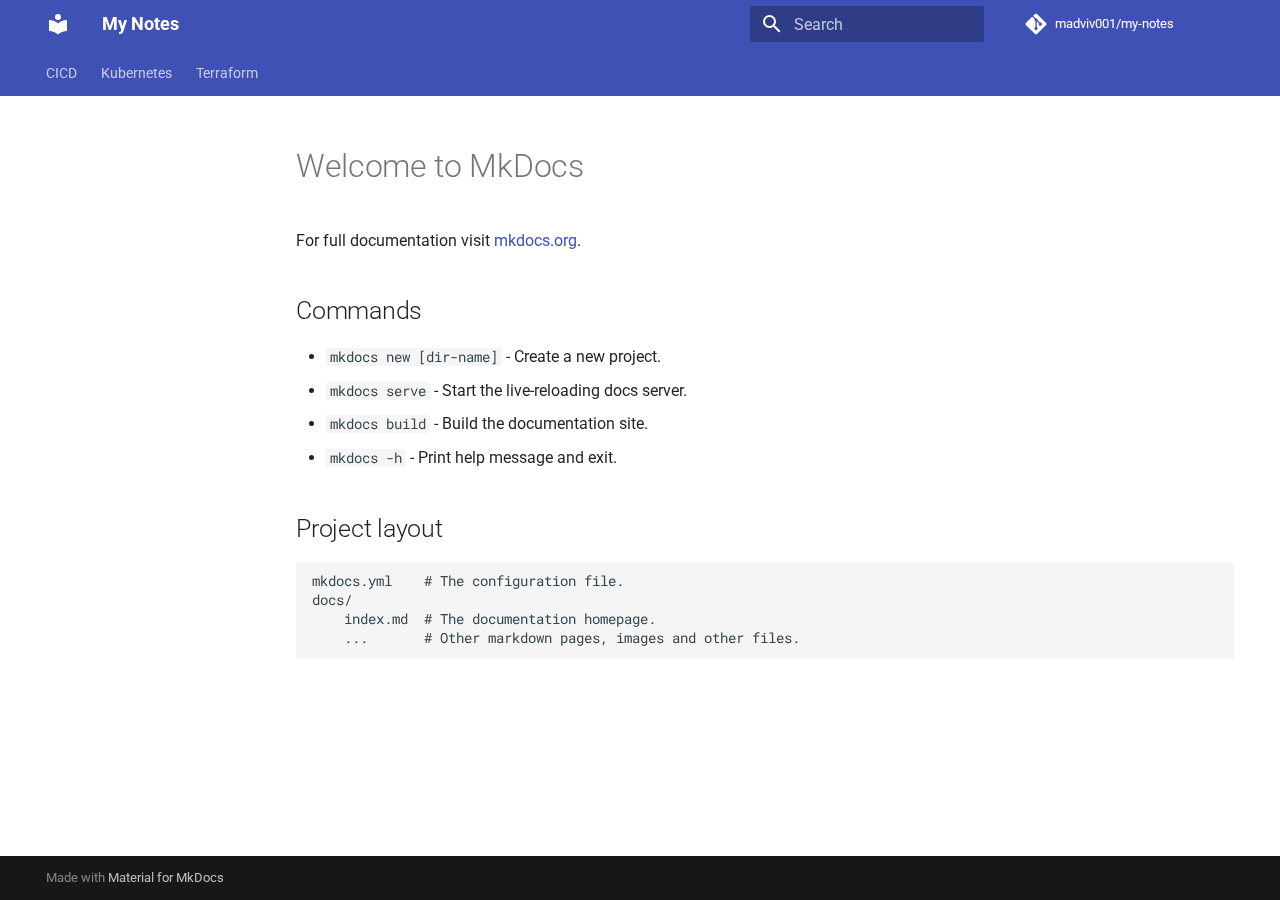
<file: index.html>
<!doctype html>
<html lang="en" class="no-js">
  <head>
    
      <meta charset="utf-8">
      <meta name="viewport" content="width=device-width,initial-scale=1">
      
      
      
        <link rel="canonical" href="https://madviv001.github.io/my-notes/">
      
      
      
      
      <link rel="icon" href="assets/images/favicon.png">
      <meta name="generator" content="mkdocs-1.6.1, mkdocs-material-9.6.5">
    
    
      
        <title>My Notes</title>
      
    
    
      <link rel="stylesheet" href="assets/stylesheets/main.8608ea7d.min.css">
      
      


    
    
      
    
    
      
        
        
        <link rel="preconnect" href="https://fonts.gstatic.com" crossorigin>
        <link rel="stylesheet" href="https://fonts.googleapis.com/css?family=Roboto:300,300i,400,400i,700,700i%7CRoboto+Mono:400,400i,700,700i&display=fallback">
        <style>:root{--md-text-font:"Roboto";--md-code-font:"Roboto Mono"}</style>
      
    
    
    <script>__md_scope=new URL(".",location),__md_hash=e=>[...e].reduce(((e,_)=>(e<<5)-e+_.charCodeAt(0)),0),__md_get=(e,_=localStorage,t=__md_scope)=>JSON.parse(_.getItem(t.pathname+"."+e)),__md_set=(e,_,t=localStorage,a=__md_scope)=>{try{t.setItem(a.pathname+"."+e,JSON.stringify(_))}catch(e){}}</script>
    
      

    
    
    
  </head>
  
  
    <body dir="ltr">
  
    
    <input class="md-toggle" data-md-toggle="drawer" type="checkbox" id="__drawer" autocomplete="off">
    <input class="md-toggle" data-md-toggle="search" type="checkbox" id="__search" autocomplete="off">
    <label class="md-overlay" for="__drawer"></label>
    <div data-md-component="skip">
      
        
        <a href="#welcome-to-mkdocs" class="md-skip">
          Skip to content
        </a>
      
    </div>
    <div data-md-component="announce">
      
    </div>
    
    
      

<header class="md-header" data-md-component="header">
  <nav class="md-header__inner md-grid" aria-label="Header">
    <a href="." title="My Notes" class="md-header__button md-logo" aria-label="My Notes" data-md-component="logo">
      
  
  <svg xmlns="http://www.w3.org/2000/svg" viewBox="0 0 24 24"><path d="M12 8a3 3 0 0 0 3-3 3 3 0 0 0-3-3 3 3 0 0 0-3 3 3 3 0 0 0 3 3m0 3.54C9.64 9.35 6.5 8 3 8v11c3.5 0 6.64 1.35 9 3.54 2.36-2.19 5.5-3.54 9-3.54V8c-3.5 0-6.64 1.35-9 3.54"/></svg>

    </a>
    <label class="md-header__button md-icon" for="__drawer">
      
      <svg xmlns="http://www.w3.org/2000/svg" viewBox="0 0 24 24"><path d="M3 6h18v2H3zm0 5h18v2H3zm0 5h18v2H3z"/></svg>
    </label>
    <div class="md-header__title" data-md-component="header-title">
      <div class="md-header__ellipsis">
        <div class="md-header__topic">
          <span class="md-ellipsis">
            My Notes
          </span>
        </div>
        <div class="md-header__topic" data-md-component="header-topic">
          <span class="md-ellipsis">
            
              Welcome to MkDocs
            
          </span>
        </div>
      </div>
    </div>
    
    
      <script>var palette=__md_get("__palette");if(palette&&palette.color){if("(prefers-color-scheme)"===palette.color.media){var media=matchMedia("(prefers-color-scheme: light)"),input=document.querySelector(media.matches?"[data-md-color-media='(prefers-color-scheme: light)']":"[data-md-color-media='(prefers-color-scheme: dark)']");palette.color.media=input.getAttribute("data-md-color-media"),palette.color.scheme=input.getAttribute("data-md-color-scheme"),palette.color.primary=input.getAttribute("data-md-color-primary"),palette.color.accent=input.getAttribute("data-md-color-accent")}for(var[key,value]of Object.entries(palette.color))document.body.setAttribute("data-md-color-"+key,value)}</script>
    
    
    
      <label class="md-header__button md-icon" for="__search">
        
        <svg xmlns="http://www.w3.org/2000/svg" viewBox="0 0 24 24"><path d="M9.5 3A6.5 6.5 0 0 1 16 9.5c0 1.61-.59 3.09-1.56 4.23l.27.27h.79l5 5-1.5 1.5-5-5v-.79l-.27-.27A6.52 6.52 0 0 1 9.5 16 6.5 6.5 0 0 1 3 9.5 6.5 6.5 0 0 1 9.5 3m0 2C7 5 5 7 5 9.5S7 14 9.5 14 14 12 14 9.5 12 5 9.5 5"/></svg>
      </label>
      <div class="md-search" data-md-component="search" role="dialog">
  <label class="md-search__overlay" for="__search"></label>
  <div class="md-search__inner" role="search">
    <form class="md-search__form" name="search">
      <input type="text" class="md-search__input" name="query" aria-label="Search" placeholder="Search" autocapitalize="off" autocorrect="off" autocomplete="off" spellcheck="false" data-md-component="search-query" required>
      <label class="md-search__icon md-icon" for="__search">
        
        <svg xmlns="http://www.w3.org/2000/svg" viewBox="0 0 24 24"><path d="M9.5 3A6.5 6.5 0 0 1 16 9.5c0 1.61-.59 3.09-1.56 4.23l.27.27h.79l5 5-1.5 1.5-5-5v-.79l-.27-.27A6.52 6.52 0 0 1 9.5 16 6.5 6.5 0 0 1 3 9.5 6.5 6.5 0 0 1 9.5 3m0 2C7 5 5 7 5 9.5S7 14 9.5 14 14 12 14 9.5 12 5 9.5 5"/></svg>
        
        <svg xmlns="http://www.w3.org/2000/svg" viewBox="0 0 24 24"><path d="M20 11v2H8l5.5 5.5-1.42 1.42L4.16 12l7.92-7.92L13.5 5.5 8 11z"/></svg>
      </label>
      <nav class="md-search__options" aria-label="Search">
        
        <button type="reset" class="md-search__icon md-icon" title="Clear" aria-label="Clear" tabindex="-1">
          
          <svg xmlns="http://www.w3.org/2000/svg" viewBox="0 0 24 24"><path d="M19 6.41 17.59 5 12 10.59 6.41 5 5 6.41 10.59 12 5 17.59 6.41 19 12 13.41 17.59 19 19 17.59 13.41 12z"/></svg>
        </button>
      </nav>
      
        <div class="md-search__suggest" data-md-component="search-suggest"></div>
      
    </form>
    <div class="md-search__output">
      <div class="md-search__scrollwrap" tabindex="0" data-md-scrollfix>
        <div class="md-search-result" data-md-component="search-result">
          <div class="md-search-result__meta">
            Initializing search
          </div>
          <ol class="md-search-result__list" role="presentation"></ol>
        </div>
      </div>
    </div>
  </div>
</div>
    
    
      <div class="md-header__source">
        <a href="https://github.com/madviv001/my-notes" title="Go to repository" class="md-source" data-md-component="source">
  <div class="md-source__icon md-icon">
    
    <svg xmlns="http://www.w3.org/2000/svg" viewBox="0 0 448 512"><!--! Font Awesome Free 6.7.2 by @fontawesome - https://fontawesome.com License - https://fontawesome.com/license/free (Icons: CC BY 4.0, Fonts: SIL OFL 1.1, Code: MIT License) Copyright 2024 Fonticons, Inc.--><path d="M439.55 236.05 244 40.45a28.87 28.87 0 0 0-40.81 0l-40.66 40.63 51.52 51.52c27.06-9.14 52.68 16.77 43.39 43.68l49.66 49.66c34.23-11.8 61.18 31 35.47 56.69-26.49 26.49-70.21-2.87-56-37.34L240.22 199v121.85c25.3 12.54 22.26 41.85 9.08 55a34.34 34.34 0 0 1-48.55 0c-17.57-17.6-11.07-46.91 11.25-56v-123c-20.8-8.51-24.6-30.74-18.64-45L142.57 101 8.45 235.14a28.86 28.86 0 0 0 0 40.81l195.61 195.6a28.86 28.86 0 0 0 40.8 0l194.69-194.69a28.86 28.86 0 0 0 0-40.81"/></svg>
  </div>
  <div class="md-source__repository">
    madviv001/my-notes
  </div>
</a>
      </div>
    
  </nav>
  
</header>
    
    <div class="md-container" data-md-component="container">
      
      
        
          
            
<nav class="md-tabs" aria-label="Tabs" data-md-component="tabs">
  <div class="md-grid">
    <ul class="md-tabs__list">
      
        
  
  
  
    
    
      <li class="md-tabs__item">
        <a href="CICD/index.md" class="md-tabs__link">
          
  
  CICD

        </a>
      </li>
    
  

      
        
  
  
  
    
    
      <li class="md-tabs__item">
        <a href="Kubernetes/index.md" class="md-tabs__link">
          
  
  Kubernetes

        </a>
      </li>
    
  

      
        
  
  
  
    
    
      <li class="md-tabs__item">
        <a href="Terraform/index.md" class="md-tabs__link">
          
  
  Terraform

        </a>
      </li>
    
  

      
    </ul>
  </div>
</nav>
          
        
      
      <main class="md-main" data-md-component="main">
        <div class="md-main__inner md-grid">
          
            
              
              <div class="md-sidebar md-sidebar--primary" data-md-component="sidebar" data-md-type="navigation" >
                <div class="md-sidebar__scrollwrap">
                  <div class="md-sidebar__inner">
                    


  


  

<nav class="md-nav md-nav--primary md-nav--lifted md-nav--integrated" aria-label="Navigation" data-md-level="0">
  <label class="md-nav__title" for="__drawer">
    <a href="." title="My Notes" class="md-nav__button md-logo" aria-label="My Notes" data-md-component="logo">
      
  
  <svg xmlns="http://www.w3.org/2000/svg" viewBox="0 0 24 24"><path d="M12 8a3 3 0 0 0 3-3 3 3 0 0 0-3-3 3 3 0 0 0-3 3 3 3 0 0 0 3 3m0 3.54C9.64 9.35 6.5 8 3 8v11c3.5 0 6.64 1.35 9 3.54 2.36-2.19 5.5-3.54 9-3.54V8c-3.5 0-6.64 1.35-9 3.54"/></svg>

    </a>
    My Notes
  </label>
  
    <div class="md-nav__source">
      <a href="https://github.com/madviv001/my-notes" title="Go to repository" class="md-source" data-md-component="source">
  <div class="md-source__icon md-icon">
    
    <svg xmlns="http://www.w3.org/2000/svg" viewBox="0 0 448 512"><!--! Font Awesome Free 6.7.2 by @fontawesome - https://fontawesome.com License - https://fontawesome.com/license/free (Icons: CC BY 4.0, Fonts: SIL OFL 1.1, Code: MIT License) Copyright 2024 Fonticons, Inc.--><path d="M439.55 236.05 244 40.45a28.87 28.87 0 0 0-40.81 0l-40.66 40.63 51.52 51.52c27.06-9.14 52.68 16.77 43.39 43.68l49.66 49.66c34.23-11.8 61.18 31 35.47 56.69-26.49 26.49-70.21-2.87-56-37.34L240.22 199v121.85c25.3 12.54 22.26 41.85 9.08 55a34.34 34.34 0 0 1-48.55 0c-17.57-17.6-11.07-46.91 11.25-56v-123c-20.8-8.51-24.6-30.74-18.64-45L142.57 101 8.45 235.14a28.86 28.86 0 0 0 0 40.81l195.61 195.6a28.86 28.86 0 0 0 40.8 0l194.69-194.69a28.86 28.86 0 0 0 0-40.81"/></svg>
  </div>
  <div class="md-source__repository">
    madviv001/my-notes
  </div>
</a>
    </div>
  
  <ul class="md-nav__list" data-md-scrollfix>
    
      
      
  
  
  
  
    
    
    
      
      
    
    
    <li class="md-nav__item md-nav__item--nested">
      
        
        
        <input class="md-nav__toggle md-toggle " type="checkbox" id="__nav_1" >
        
          
          <label class="md-nav__link" for="__nav_1" id="__nav_1_label" tabindex="0">
            
  
  <span class="md-ellipsis">
    CICD
    
  </span>
  

            <span class="md-nav__icon md-icon"></span>
          </label>
        
        <nav class="md-nav" data-md-level="1" aria-labelledby="__nav_1_label" aria-expanded="false">
          <label class="md-nav__title" for="__nav_1">
            <span class="md-nav__icon md-icon"></span>
            CICD
          </label>
          <ul class="md-nav__list" data-md-scrollfix>
            
              
                
  
  
  
  
    <li class="md-nav__item">
      <a href="CICD/index.md" class="md-nav__link">
        
  
  <span class="md-ellipsis">
    Overview
    
  </span>
  

      </a>
    </li>
  

              
            
              
                
  
  
  
  
    <li class="md-nav__item">
      <a href="CICD/GitHubActions.md" class="md-nav__link">
        
  
  <span class="md-ellipsis">
    GitHub Actions
    
  </span>
  

      </a>
    </li>
  

              
            
              
                
  
  
  
  
    <li class="md-nav__item">
      <a href="CICD/Jenkins.md" class="md-nav__link">
        
  
  <span class="md-ellipsis">
    Jenkins
    
  </span>
  

      </a>
    </li>
  

              
            
          </ul>
        </nav>
      
    </li>
  

    
      
      
  
  
  
  
    
    
    
      
      
    
    
    <li class="md-nav__item md-nav__item--nested">
      
        
        
        <input class="md-nav__toggle md-toggle " type="checkbox" id="__nav_2" >
        
          
          <label class="md-nav__link" for="__nav_2" id="__nav_2_label" tabindex="0">
            
  
  <span class="md-ellipsis">
    Kubernetes
    
  </span>
  

            <span class="md-nav__icon md-icon"></span>
          </label>
        
        <nav class="md-nav" data-md-level="1" aria-labelledby="__nav_2_label" aria-expanded="false">
          <label class="md-nav__title" for="__nav_2">
            <span class="md-nav__icon md-icon"></span>
            Kubernetes
          </label>
          <ul class="md-nav__list" data-md-scrollfix>
            
              
                
  
  
  
  
    <li class="md-nav__item">
      <a href="Kubernetes/index.md" class="md-nav__link">
        
  
  <span class="md-ellipsis">
    Overview
    
  </span>
  

      </a>
    </li>
  

              
            
              
                
  
  
  
  
    <li class="md-nav__item">
      <a href="Kubernetes/Helm.md" class="md-nav__link">
        
  
  <span class="md-ellipsis">
    Helm
    
  </span>
  

      </a>
    </li>
  

              
            
              
                
  
  
  
  
    <li class="md-nav__item">
      <a href="Kubernetes/Operators.md" class="md-nav__link">
        
  
  <span class="md-ellipsis">
    Operators
    
  </span>
  

      </a>
    </li>
  

              
            
          </ul>
        </nav>
      
    </li>
  

    
      
      
  
  
  
  
    
    
    
      
      
    
    
    <li class="md-nav__item md-nav__item--nested">
      
        
        
        <input class="md-nav__toggle md-toggle " type="checkbox" id="__nav_3" >
        
          
          <label class="md-nav__link" for="__nav_3" id="__nav_3_label" tabindex="0">
            
  
  <span class="md-ellipsis">
    Terraform
    
  </span>
  

            <span class="md-nav__icon md-icon"></span>
          </label>
        
        <nav class="md-nav" data-md-level="1" aria-labelledby="__nav_3_label" aria-expanded="false">
          <label class="md-nav__title" for="__nav_3">
            <span class="md-nav__icon md-icon"></span>
            Terraform
          </label>
          <ul class="md-nav__list" data-md-scrollfix>
            
              
                
  
  
  
  
    <li class="md-nav__item">
      <a href="Terraform/index.md" class="md-nav__link">
        
  
  <span class="md-ellipsis">
    Overview
    
  </span>
  

      </a>
    </li>
  

              
            
              
                
  
  
  
  
    <li class="md-nav__item">
      <a href="Terraform/Modules.md" class="md-nav__link">
        
  
  <span class="md-ellipsis">
    Modules
    
  </span>
  

      </a>
    </li>
  

              
            
              
                
  
  
  
  
    <li class="md-nav__item">
      <a href="Terraform/StateManagement.md" class="md-nav__link">
        
  
  <span class="md-ellipsis">
    State Management
    
  </span>
  

      </a>
    </li>
  

              
            
          </ul>
        </nav>
      
    </li>
  

    
  </ul>
</nav>
                  </div>
                </div>
              </div>
            
            
          
          
            <div class="md-content" data-md-component="content">
              <article class="md-content__inner md-typeset">
                
                  


  
  


<h1 id="welcome-to-mkdocs">Welcome to MkDocs</h1>
<p>For full documentation visit <a href="https://www.mkdocs.org">mkdocs.org</a>.</p>
<h2 id="commands">Commands</h2>
<ul>
<li><code>mkdocs new [dir-name]</code> - Create a new project.</li>
<li><code>mkdocs serve</code> - Start the live-reloading docs server.</li>
<li><code>mkdocs build</code> - Build the documentation site.</li>
<li><code>mkdocs -h</code> - Print help message and exit.</li>
</ul>
<h2 id="project-layout">Project layout</h2>
<pre><code>mkdocs.yml    # The configuration file.
docs/
    index.md  # The documentation homepage.
    ...       # Other markdown pages, images and other files.
</code></pre>












                
              </article>
            </div>
          
          
<script>var target=document.getElementById(location.hash.slice(1));target&&target.name&&(target.checked=target.name.startsWith("__tabbed_"))</script>
        </div>
        
      </main>
      
        <footer class="md-footer">
  
  <div class="md-footer-meta md-typeset">
    <div class="md-footer-meta__inner md-grid">
      <div class="md-copyright">
  
  
    Made with
    <a href="https://squidfunk.github.io/mkdocs-material/" target="_blank" rel="noopener">
      Material for MkDocs
    </a>
  
</div>
      
    </div>
  </div>
</footer>
      
    </div>
    <div class="md-dialog" data-md-component="dialog">
      <div class="md-dialog__inner md-typeset"></div>
    </div>
    
    
    <script id="__config" type="application/json">{"base": ".", "features": ["navigation.tabs", "navigation.instant", "toc.integrate", "search.suggest", "search.highlight"], "search": "assets/javascripts/workers/search.f8cc74c7.min.js", "translations": {"clipboard.copied": "Copied to clipboard", "clipboard.copy": "Copy to clipboard", "search.result.more.one": "1 more on this page", "search.result.more.other": "# more on this page", "search.result.none": "No matching documents", "search.result.one": "1 matching document", "search.result.other": "# matching documents", "search.result.placeholder": "Type to start searching", "search.result.term.missing": "Missing", "select.version": "Select version"}}</script>
    
    
      <script src="assets/javascripts/bundle.f1b6f286.min.js"></script>
      
    
  </body>
</html>
</file>
<file: assets/stylesheets/main.8608ea7d.min.css>
@charset "UTF-8";html{-webkit-text-size-adjust:none;-moz-text-size-adjust:none;text-size-adjust:none;box-sizing:border-box}*,:after,:before{box-sizing:inherit}@media (prefers-reduced-motion){*,:after,:before{transition:none!important}}body{margin:0}a,button,input,label{-webkit-tap-highlight-color:transparent}a{color:inherit;text-decoration:none}hr{border:0;box-sizing:initial;display:block;height:.05rem;overflow:visible;padding:0}small{font-size:80%}sub,sup{line-height:1em}img{border-style:none}table{border-collapse:initial;border-spacing:0}td,th{font-weight:400;vertical-align:top}button{background:#0000;border:0;font-family:inherit;font-size:inherit;margin:0;padding:0}input{border:0;outline:none}:root{--md-primary-fg-color:#4051b5;--md-primary-fg-color--light:#5d6cc0;--md-primary-fg-color--dark:#303fa1;--md-primary-bg-color:#fff;--md-primary-bg-color--light:#ffffffb3;--md-accent-fg-color:#526cfe;--md-accent-fg-color--transparent:#526cfe1a;--md-accent-bg-color:#fff;--md-accent-bg-color--light:#ffffffb3}[data-md-color-scheme=default]{color-scheme:light}[data-md-color-scheme=default] img[src$="#gh-dark-mode-only"],[data-md-color-scheme=default] img[src$="#only-dark"]{display:none}:root,[data-md-color-scheme=default]{--md-hue:225deg;--md-default-fg-color:#000000de;--md-default-fg-color--light:#0000008a;--md-default-fg-color--lighter:#00000052;--md-default-fg-color--lightest:#00000012;--md-default-bg-color:#fff;--md-default-bg-color--light:#ffffffb3;--md-default-bg-color--lighter:#ffffff4d;--md-default-bg-color--lightest:#ffffff1f;--md-code-fg-color:#36464e;--md-code-bg-color:#f5f5f5;--md-code-hl-color:#4287ff;--md-code-hl-color--light:#4287ff1a;--md-code-hl-number-color:#d52a2a;--md-code-hl-special-color:#db1457;--md-code-hl-function-color:#a846b9;--md-code-hl-constant-color:#6e59d9;--md-code-hl-keyword-color:#3f6ec6;--md-code-hl-string-color:#1c7d4d;--md-code-hl-name-color:var(--md-code-fg-color);--md-code-hl-operator-color:var(--md-default-fg-color--light);--md-code-hl-punctuation-color:var(--md-default-fg-color--light);--md-code-hl-comment-color:var(--md-default-fg-color--light);--md-code-hl-generic-color:var(--md-default-fg-color--light);--md-code-hl-variable-color:var(--md-default-fg-color--light);--md-typeset-color:var(--md-default-fg-color);--md-typeset-a-color:var(--md-primary-fg-color);--md-typeset-del-color:#f5503d26;--md-typeset-ins-color:#0bd57026;--md-typeset-kbd-color:#fafafa;--md-typeset-kbd-accent-color:#fff;--md-typeset-kbd-border-color:#b8b8b8;--md-typeset-mark-color:#ffff0080;--md-typeset-table-color:#0000001f;--md-typeset-table-color--light:rgba(0,0,0,.035);--md-admonition-fg-color:var(--md-default-fg-color);--md-admonition-bg-color:var(--md-default-bg-color);--md-warning-fg-color:#000000de;--md-warning-bg-color:#ff9;--md-footer-fg-color:#fff;--md-footer-fg-color--light:#ffffffb3;--md-footer-fg-color--lighter:#ffffff73;--md-footer-bg-color:#000000de;--md-footer-bg-color--dark:#00000052;--md-shadow-z1:0 0.2rem 0.5rem #0000000d,0 0 0.05rem #0000001a;--md-shadow-z2:0 0.2rem 0.5rem #0000001a,0 0 0.05rem #00000040;--md-shadow-z3:0 0.2rem 0.5rem #0003,0 0 0.05rem #00000059}.md-icon svg{fill:currentcolor;display:block;height:1.2rem;width:1.2rem}body{-webkit-font-smoothing:antialiased;-moz-osx-font-smoothing:grayscale;--md-text-font-family:var(--md-text-font,_),-apple-system,BlinkMacSystemFont,Helvetica,Arial,sans-serif;--md-code-font-family:var(--md-code-font,_),SFMono-Regular,Consolas,Menlo,monospace}aside,body,input{font-feature-settings:"kern","liga";color:var(--md-typeset-color);font-family:var(--md-text-font-family)}code,kbd,pre{font-feature-settings:"kern";font-family:var(--md-code-font-family)}:root{--md-typeset-table-sort-icon:url('data:image/svg+xml;charset=utf-8,<svg xmlns="http://www.w3.org/2000/svg" viewBox="0 0 24 24"><path d="m18 21-4-4h3V7h-3l4-4 4 4h-3v10h3M2 19v-2h10v2M2 13v-2h7v2M2 7V5h4v2z"/></svg>');--md-typeset-table-sort-icon--asc:url('data:image/svg+xml;charset=utf-8,<svg xmlns="http://www.w3.org/2000/svg" viewBox="0 0 24 24"><path d="M19 17h3l-4 4-4-4h3V3h2M2 17h10v2H2M6 5v2H2V5m0 6h7v2H2z"/></svg>');--md-typeset-table-sort-icon--desc:url('data:image/svg+xml;charset=utf-8,<svg xmlns="http://www.w3.org/2000/svg" viewBox="0 0 24 24"><path d="M19 7h3l-4-4-4 4h3v14h2M2 17h10v2H2M6 5v2H2V5m0 6h7v2H2z"/></svg>')}.md-typeset{-webkit-print-color-adjust:exact;color-adjust:exact;font-size:.8rem;line-height:1.6;overflow-wrap:break-word}@media print{.md-typeset{font-size:.68rem}}.md-typeset blockquote,.md-typeset dl,.md-typeset figure,.md-typeset ol,.md-typeset pre,.md-typeset ul{margin-bottom:1em;margin-top:1em}.md-typeset h1{color:var(--md-default-fg-color--light);font-size:2em;line-height:1.3;margin:0 0 1.25em}.md-typeset h1,.md-typeset h2{font-weight:300;letter-spacing:-.01em}.md-typeset h2{font-size:1.5625em;line-height:1.4;margin:1.6em 0 .64em}.md-typeset h3{font-size:1.25em;font-weight:400;letter-spacing:-.01em;line-height:1.5;margin:1.6em 0 .8em}.md-typeset h2+h3{margin-top:.8em}.md-typeset h4{font-weight:700;letter-spacing:-.01em;margin:1em 0}.md-typeset h5,.md-typeset h6{color:var(--md-default-fg-color--light);font-size:.8em;font-weight:700;letter-spacing:-.01em;margin:1.25em 0}.md-typeset h5{text-transform:uppercase}.md-typeset h5 code{text-transform:none}.md-typeset hr{border-bottom:.05rem solid var(--md-default-fg-color--lightest);display:flow-root;margin:1.5em 0}.md-typeset a{color:var(--md-typeset-a-color);word-break:break-word}.md-typeset a,.md-typeset a:before{transition:color 125ms}.md-typeset a:focus,.md-typeset a:hover{color:var(--md-accent-fg-color)}.md-typeset a:focus code,.md-typeset a:hover code{background-color:var(--md-accent-fg-color--transparent)}.md-typeset a code{color:currentcolor;transition:background-color 125ms}.md-typeset a.focus-visible{outline-color:var(--md-accent-fg-color);outline-offset:.2rem}.md-typeset code,.md-typeset kbd,.md-typeset pre{color:var(--md-code-fg-color);direction:ltr;font-variant-ligatures:none}@media print{.md-typeset code,.md-typeset kbd,.md-typeset pre{white-space:pre-wrap}}.md-typeset code{background-color:var(--md-code-bg-color);border-radius:.1rem;-webkit-box-decoration-break:clone;box-decoration-break:clone;font-size:.85em;padding:0 .2941176471em;word-break:break-word}.md-typeset code:not(.focus-visible){-webkit-tap-highlight-color:transparent;outline:none}.md-typeset pre{display:flow-root;line-height:1.4;position:relative}.md-typeset pre>code{-webkit-box-decoration-break:slice;box-decoration-break:slice;box-shadow:none;display:block;margin:0;outline-color:var(--md-accent-fg-color);overflow:auto;padding:.7720588235em 1.1764705882em;scrollbar-color:var(--md-default-fg-color--lighter) #0000;scrollbar-width:thin;touch-action:auto;word-break:normal}.md-typeset pre>code:hover{scrollbar-color:var(--md-accent-fg-color) #0000}.md-typeset pre>code::-webkit-scrollbar{height:.2rem;width:.2rem}.md-typeset pre>code::-webkit-scrollbar-thumb{background-color:var(--md-default-fg-color--lighter)}.md-typeset pre>code::-webkit-scrollbar-thumb:hover{background-color:var(--md-accent-fg-color)}.md-typeset kbd{background-color:var(--md-typeset-kbd-color);border-radius:.1rem;box-shadow:0 .1rem 0 .05rem var(--md-typeset-kbd-border-color),0 .1rem 0 var(--md-typeset-kbd-border-color),0 -.1rem .2rem var(--md-typeset-kbd-accent-color) inset;color:var(--md-default-fg-color);display:inline-block;font-size:.75em;padding:0 .6666666667em;vertical-align:text-top;word-break:break-word}.md-typeset mark{background-color:var(--md-typeset-mark-color);-webkit-box-decoration-break:clone;box-decoration-break:clone;color:inherit;word-break:break-word}.md-typeset abbr{border-bottom:.05rem dotted var(--md-default-fg-color--light);cursor:help;text-decoration:none}.md-typeset small{opacity:.75}[dir=ltr] .md-typeset sub,[dir=ltr] .md-typeset sup{margin-left:.078125em}[dir=rtl] .md-typeset sub,[dir=rtl] .md-typeset sup{margin-right:.078125em}[dir=ltr] .md-typeset blockquote{padding-left:.6rem}[dir=rtl] .md-typeset blockquote{padding-right:.6rem}[dir=ltr] .md-typeset blockquote{border-left:.2rem solid var(--md-default-fg-color--lighter)}[dir=rtl] .md-typeset blockquote{border-right:.2rem solid var(--md-default-fg-color--lighter)}.md-typeset blockquote{color:var(--md-default-fg-color--light);margin-left:0;margin-right:0}.md-typeset ul{list-style-type:disc}.md-typeset ul[type]{list-style-type:revert-layer}[dir=ltr] .md-typeset ol,[dir=ltr] .md-typeset ul{margin-left:.625em}[dir=rtl] .md-typeset ol,[dir=rtl] .md-typeset ul{margin-right:.625em}.md-typeset ol,.md-typeset ul{padding:0}.md-typeset ol:not([hidden]),.md-typeset ul:not([hidden]){display:flow-root}.md-typeset ol ol,.md-typeset ul ol{list-style-type:lower-alpha}.md-typeset ol ol ol,.md-typeset ul ol ol{list-style-type:lower-roman}.md-typeset ol ol ol ol,.md-typeset ul ol ol ol{list-style-type:upper-alpha}.md-typeset ol ol ol ol ol,.md-typeset ul ol ol ol ol{list-style-type:upper-roman}.md-typeset ol[type],.md-typeset ul[type]{list-style-type:revert-layer}[dir=ltr] .md-typeset ol li,[dir=ltr] .md-typeset ul li{margin-left:1.25em}[dir=rtl] .md-typeset ol li,[dir=rtl] .md-typeset ul li{margin-right:1.25em}.md-typeset ol li,.md-typeset ul li{margin-bottom:.5em}.md-typeset ol li blockquote,.md-typeset ol li p,.md-typeset ul li blockquote,.md-typeset ul li p{margin:.5em 0}.md-typeset ol li:last-child,.md-typeset ul li:last-child{margin-bottom:0}[dir=ltr] .md-typeset ol li ol,[dir=ltr] .md-typeset ol li ul,[dir=ltr] .md-typeset ul li ol,[dir=ltr] .md-typeset ul li ul{margin-left:.625em}[dir=rtl] .md-typeset ol li ol,[dir=rtl] .md-typeset ol li ul,[dir=rtl] .md-typeset ul li ol,[dir=rtl] .md-typeset ul li ul{margin-right:.625em}.md-typeset ol li ol,.md-typeset ol li ul,.md-typeset ul li ol,.md-typeset ul li ul{margin-bottom:.5em;margin-top:.5em}[dir=ltr] .md-typeset dd{margin-left:1.875em}[dir=rtl] .md-typeset dd{margin-right:1.875em}.md-typeset dd{margin-bottom:1.5em;margin-top:1em}.md-typeset img,.md-typeset svg,.md-typeset video{height:auto;max-width:100%}.md-typeset img[align=left]{margin:1em 1em 1em 0}.md-typeset img[align=right]{margin:1em 0 1em 1em}.md-typeset img[align]:only-child{margin-top:0}.md-typeset figure{display:flow-root;margin:1em auto;max-width:100%;text-align:center;width:-moz-fit-content;width:fit-content}.md-typeset figure img{display:block;margin:0 auto}.md-typeset figcaption{font-style:italic;margin:1em auto;max-width:24rem}.md-typeset iframe{max-width:100%}.md-typeset table:not([class]){background-color:var(--md-default-bg-color);border:.05rem solid var(--md-typeset-table-color);border-radius:.1rem;display:inline-block;font-size:.64rem;max-width:100%;overflow:auto;touch-action:auto}@media print{.md-typeset table:not([class]){display:table}}.md-typeset table:not([class])+*{margin-top:1.5em}.md-typeset table:not([class]) td>:first-child,.md-typeset table:not([class]) th>:first-child{margin-top:0}.md-typeset table:not([class]) td>:last-child,.md-typeset table:not([class]) th>:last-child{margin-bottom:0}.md-typeset table:not([class]) td:not([align]),.md-typeset table:not([class]) th:not([align]){text-align:left}[dir=rtl] .md-typeset table:not([class]) td:not([align]),[dir=rtl] .md-typeset table:not([class]) th:not([align]){text-align:right}.md-typeset table:not([class]) th{font-weight:700;min-width:5rem;padding:.9375em 1.25em;vertical-align:top}.md-typeset table:not([class]) td{border-top:.05rem solid var(--md-typeset-table-color);padding:.9375em 1.25em;vertical-align:top}.md-typeset table:not([class]) tbody tr{transition:background-color 125ms}.md-typeset table:not([class]) tbody tr:hover{background-color:var(--md-typeset-table-color--light);box-shadow:0 .05rem 0 var(--md-default-bg-color) inset}.md-typeset table:not([class]) a{word-break:normal}.md-typeset table th[role=columnheader]{cursor:pointer}[dir=ltr] .md-typeset table th[role=columnheader]:after{margin-left:.5em}[dir=rtl] .md-typeset table th[role=columnheader]:after{margin-right:.5em}.md-typeset table th[role=columnheader]:after{content:"";display:inline-block;height:1.2em;-webkit-mask-image:var(--md-typeset-table-sort-icon);mask-image:var(--md-typeset-table-sort-icon);-webkit-mask-repeat:no-repeat;mask-repeat:no-repeat;-webkit-mask-size:contain;mask-size:contain;transition:background-color 125ms;vertical-align:text-bottom;width:1.2em}.md-typeset table th[role=columnheader]:hover:after{background-color:var(--md-default-fg-color--lighter)}.md-typeset table th[role=columnheader][aria-sort=ascending]:after{background-color:var(--md-default-fg-color--light);-webkit-mask-image:var(--md-typeset-table-sort-icon--asc);mask-image:var(--md-typeset-table-sort-icon--asc)}.md-typeset table th[role=columnheader][aria-sort=descending]:after{background-color:var(--md-default-fg-color--light);-webkit-mask-image:var(--md-typeset-table-sort-icon--desc);mask-image:var(--md-typeset-table-sort-icon--desc)}.md-typeset__scrollwrap{margin:1em -.8rem;overflow-x:auto;touch-action:auto}.md-typeset__table{display:inline-block;margin-bottom:.5em;padding:0 .8rem}@media print{.md-typeset__table{display:block}}html .md-typeset__table table{display:table;margin:0;overflow:hidden;width:100%}@media screen and (max-width:44.984375em){.md-content__inner>pre{margin:1em -.8rem}.md-content__inner>pre code{border-radius:0}}.md-typeset .md-author{border-radius:100%;display:block;flex-shrink:0;height:1.6rem;overflow:hidden;position:relative;transition:color 125ms,transform 125ms;width:1.6rem}.md-typeset .md-author img{display:block}.md-typeset .md-author--more{background:var(--md-default-fg-color--lightest);color:var(--md-default-fg-color--lighter);font-size:.6rem;font-weight:700;line-height:1.6rem;text-align:center}.md-typeset .md-author--long{height:2.4rem;width:2.4rem}.md-typeset a.md-author{transform:scale(1)}.md-typeset a.md-author img{border-radius:100%;filter:grayscale(100%) opacity(75%);transition:filter 125ms}.md-typeset a.md-author:focus,.md-typeset a.md-author:hover{transform:scale(1.1);z-index:1}.md-typeset a.md-author:focus img,.md-typeset a.md-author:hover img{filter:grayscale(0)}.md-banner{background-color:var(--md-footer-bg-color);color:var(--md-footer-fg-color);overflow:auto}@media print{.md-banner{display:none}}.md-banner--warning{background-color:var(--md-warning-bg-color);color:var(--md-warning-fg-color)}.md-banner__inner{font-size:.7rem;margin:.6rem auto;padding:0 .8rem}[dir=ltr] .md-banner__button{float:right}[dir=rtl] .md-banner__button{float:left}.md-banner__button{color:inherit;cursor:pointer;transition:opacity .25s}.no-js .md-banner__button{display:none}.md-banner__button:hover{opacity:.7}html{font-size:125%;height:100%;overflow-x:hidden}@media screen and (min-width:100em){html{font-size:137.5%}}@media screen and (min-width:125em){html{font-size:150%}}body{background-color:var(--md-default-bg-color);display:flex;flex-direction:column;font-size:.5rem;min-height:100%;position:relative;width:100%}@media print{body{display:block}}@media screen and (max-width:59.984375em){body[data-md-scrolllock]{position:fixed}}.md-grid{margin-left:auto;margin-right:auto;max-width:61rem}.md-container{display:flex;flex-direction:column;flex-grow:1}@media print{.md-container{display:block}}.md-main{flex-grow:1}.md-main__inner{display:flex;height:100%;margin-top:1.5rem}.md-ellipsis{overflow:hidden;text-overflow:ellipsis}.md-toggle{display:none}.md-option{height:0;opacity:0;position:absolute;width:0}.md-option:checked+label:not([hidden]){display:block}.md-option.focus-visible+label{outline-color:var(--md-accent-fg-color);outline-style:auto}.md-skip{background-color:var(--md-default-fg-color);border-radius:.1rem;color:var(--md-default-bg-color);font-size:.64rem;margin:.5rem;opacity:0;outline-color:var(--md-accent-fg-color);padding:.3rem .5rem;position:fixed;transform:translateY(.4rem);z-index:-1}.md-skip:focus{opacity:1;transform:translateY(0);transition:transform .25s cubic-bezier(.4,0,.2,1),opacity 175ms 75ms;z-index:10}@page{margin:25mm}:root{--md-clipboard-icon:url('data:image/svg+xml;charset=utf-8,<svg xmlns="http://www.w3.org/2000/svg" viewBox="0 0 24 24"><path d="M19 21H8V7h11m0-2H8a2 2 0 0 0-2 2v14a2 2 0 0 0 2 2h11a2 2 0 0 0 2-2V7a2 2 0 0 0-2-2m-3-4H4a2 2 0 0 0-2 2v14h2V3h12z"/></svg>')}.md-clipboard{border-radius:.1rem;color:var(--md-default-fg-color--lightest);cursor:pointer;height:1.5em;outline-color:var(--md-accent-fg-color);outline-offset:.1rem;position:absolute;right:.5em;top:.5em;transition:color .25s;width:1.5em;z-index:1}@media print{.md-clipboard{display:none}}.md-clipboard:not(.focus-visible){-webkit-tap-highlight-color:transparent;outline:none}:hover>.md-clipboard{color:var(--md-default-fg-color--light)}.md-clipboard:focus,.md-clipboard:hover{color:var(--md-accent-fg-color)}.md-clipboard:after{background-color:currentcolor;content:"";display:block;height:1.125em;margin:0 auto;-webkit-mask-image:var(--md-clipboard-icon);mask-image:var(--md-clipboard-icon);-webkit-mask-position:center;mask-position:center;-webkit-mask-repeat:no-repeat;mask-repeat:no-repeat;-webkit-mask-size:contain;mask-size:contain;width:1.125em}.md-clipboard--inline{cursor:pointer}.md-clipboard--inline code{transition:color .25s,background-color .25s}.md-clipboard--inline:focus code,.md-clipboard--inline:hover code{background-color:var(--md-accent-fg-color--transparent);color:var(--md-accent-fg-color)}.md-typeset .md-code__content{display:grid}@keyframes consent{0%{opacity:0;transform:translateY(100%)}to{opacity:1;transform:translateY(0)}}@keyframes overlay{0%{opacity:0}to{opacity:1}}.md-consent__overlay{animation:overlay .25s both;-webkit-backdrop-filter:blur(.1rem);backdrop-filter:blur(.1rem);background-color:#0000008a;height:100%;opacity:1;position:fixed;top:0;width:100%;z-index:5}.md-consent__inner{animation:consent .5s cubic-bezier(.1,.7,.1,1) both;background-color:var(--md-default-bg-color);border:0;border-radius:.1rem;bottom:0;box-shadow:0 0 .2rem #0000001a,0 .2rem .4rem #0003;max-height:100%;overflow:auto;padding:0;position:fixed;width:100%;z-index:5}.md-consent__form{padding:.8rem}.md-consent__settings{display:none;margin:1em 0}input:checked+.md-consent__settings{display:block}.md-consent__controls{margin-bottom:.8rem}.md-typeset .md-consent__controls .md-button{display:inline}@media screen and (max-width:44.984375em){.md-typeset .md-consent__controls .md-button{display:block;margin-top:.4rem;text-align:center;width:100%}}.md-consent label{cursor:pointer}.md-content{flex-grow:1;min-width:0}.md-content__inner{margin:0 .8rem 1.2rem;padding-top:.6rem}@media screen and (min-width:76.25em){[dir=ltr] .md-sidebar--primary:not([hidden])~.md-content>.md-content__inner{margin-left:1.2rem}[dir=ltr] .md-sidebar--secondary:not([hidden])~.md-content>.md-content__inner,[dir=rtl] .md-sidebar--primary:not([hidden])~.md-content>.md-content__inner{margin-right:1.2rem}[dir=rtl] .md-sidebar--secondary:not([hidden])~.md-content>.md-content__inner{margin-left:1.2rem}}.md-content__inner:before{content:"";display:block;height:.4rem}.md-content__inner>:last-child{margin-bottom:0}[dir=ltr] .md-content__button{float:right}[dir=rtl] .md-content__button{float:left}[dir=ltr] .md-content__button{margin-left:.4rem}[dir=rtl] .md-content__button{margin-right:.4rem}.md-content__button{margin:.4rem 0;padding:0}@media print{.md-content__button{display:none}}.md-typeset .md-content__button{color:var(--md-default-fg-color--lighter)}.md-content__button svg{display:inline;vertical-align:top}[dir=rtl] .md-content__button svg{transform:scaleX(-1)}[dir=ltr] .md-dialog{right:.8rem}[dir=rtl] .md-dialog{left:.8rem}.md-dialog{background-color:var(--md-default-fg-color);border-radius:.1rem;bottom:.8rem;box-shadow:var(--md-shadow-z3);min-width:11.1rem;opacity:0;padding:.4rem .6rem;pointer-events:none;position:fixed;transform:translateY(100%);transition:transform 0ms .4s,opacity .4s;z-index:4}@media print{.md-dialog{display:none}}.md-dialog--active{opacity:1;pointer-events:auto;transform:translateY(0);transition:transform .4s cubic-bezier(.075,.85,.175,1),opacity .4s}.md-dialog__inner{color:var(--md-default-bg-color);font-size:.7rem}.md-feedback{margin:2em 0 1em;text-align:center}.md-feedback fieldset{border:none;margin:0;padding:0}.md-feedback__title{font-weight:700;margin:1em auto}.md-feedback__inner{position:relative}.md-feedback__list{display:flex;flex-wrap:wrap;place-content:baseline center;position:relative}.md-feedback__list:hover .md-icon:not(:disabled){color:var(--md-default-fg-color--lighter)}:disabled .md-feedback__list{min-height:1.8rem}.md-feedback__icon{color:var(--md-default-fg-color--light);cursor:pointer;flex-shrink:0;margin:0 .1rem;transition:color 125ms}.md-feedback__icon:not(:disabled).md-icon:hover{color:var(--md-accent-fg-color)}.md-feedback__icon:disabled{color:var(--md-default-fg-color--lightest);pointer-events:none}.md-feedback__note{opacity:0;position:relative;transform:translateY(.4rem);transition:transform .4s cubic-bezier(.1,.7,.1,1),opacity .15s}.md-feedback__note>*{margin:0 auto;max-width:16rem}:disabled .md-feedback__note{opacity:1;transform:translateY(0)}@media print{.md-feedback{display:none}}.md-footer{background-color:var(--md-footer-bg-color);color:var(--md-footer-fg-color)}@media print{.md-footer{display:none}}.md-footer__inner{justify-content:space-between;overflow:auto;padding:.2rem}.md-footer__inner:not([hidden]){display:flex}.md-footer__link{align-items:end;display:flex;flex-grow:0.01;margin-bottom:.4rem;margin-top:1rem;max-width:100%;outline-color:var(--md-accent-fg-color);overflow:hidden;transition:opacity .25s}.md-footer__link:focus,.md-footer__link:hover{opacity:.7}[dir=rtl] .md-footer__link svg{transform:scaleX(-1)}@media screen and (max-width:44.984375em){.md-footer__link--prev{flex-shrink:0}.md-footer__link--prev .md-footer__title{display:none}}[dir=ltr] .md-footer__link--next{margin-left:auto}[dir=rtl] .md-footer__link--next{margin-right:auto}.md-footer__link--next{text-align:right}[dir=rtl] .md-footer__link--next{text-align:left}.md-footer__title{flex-grow:1;font-size:.9rem;margin-bottom:.7rem;max-width:calc(100% - 2.4rem);padding:0 1rem;white-space:nowrap}.md-footer__button{margin:.2rem;padding:.4rem}.md-footer__direction{font-size:.64rem;opacity:.7}.md-footer-meta{background-color:var(--md-footer-bg-color--dark)}.md-footer-meta__inner{display:flex;flex-wrap:wrap;justify-content:space-between;padding:.2rem}html .md-footer-meta.md-typeset a{color:var(--md-footer-fg-color--light)}html .md-footer-meta.md-typeset a:focus,html .md-footer-meta.md-typeset a:hover{color:var(--md-footer-fg-color)}.md-copyright{color:var(--md-footer-fg-color--lighter);font-size:.64rem;margin:auto .6rem;padding:.4rem 0;width:100%}@media screen and (min-width:45em){.md-copyright{width:auto}}.md-copyright__highlight{color:var(--md-footer-fg-color--light)}.md-social{display:inline-flex;gap:.2rem;margin:0 .4rem;padding:.2rem 0 .6rem}@media screen and (min-width:45em){.md-social{padding:.6rem 0}}.md-social__link{display:inline-block;height:1.6rem;text-align:center;width:1.6rem}.md-social__link:before{line-height:1.9}.md-social__link svg{fill:currentcolor;max-height:.8rem;vertical-align:-25%}.md-typeset .md-button{border:.1rem solid;border-radius:.1rem;color:var(--md-primary-fg-color);cursor:pointer;display:inline-block;font-weight:700;padding:.625em 2em;transition:color 125ms,background-color 125ms,border-color 125ms}.md-typeset .md-button--primary{background-color:var(--md-primary-fg-color);border-color:var(--md-primary-fg-color);color:var(--md-primary-bg-color)}.md-typeset .md-button:focus,.md-typeset .md-button:hover{background-color:var(--md-accent-fg-color);border-color:var(--md-accent-fg-color);color:var(--md-accent-bg-color)}[dir=ltr] .md-typeset .md-input{border-top-left-radius:.1rem}[dir=ltr] .md-typeset .md-input,[dir=rtl] .md-typeset .md-input{border-top-right-radius:.1rem}[dir=rtl] .md-typeset .md-input{border-top-left-radius:.1rem}.md-typeset .md-input{border-bottom:.1rem solid var(--md-default-fg-color--lighter);box-shadow:var(--md-shadow-z1);font-size:.8rem;height:1.8rem;padding:0 .6rem;transition:border .25s,box-shadow .25s}.md-typeset .md-input:focus,.md-typeset .md-input:hover{border-bottom-color:var(--md-accent-fg-color);box-shadow:var(--md-shadow-z2)}.md-typeset .md-input--stretch{width:100%}.md-header{background-color:var(--md-primary-fg-color);box-shadow:0 0 .2rem #0000,0 .2rem .4rem #0000;color:var(--md-primary-bg-color);display:block;left:0;position:sticky;right:0;top:0;z-index:4}@media print{.md-header{display:none}}.md-header[hidden]{transform:translateY(-100%);transition:transform .25s cubic-bezier(.8,0,.6,1),box-shadow .25s}.md-header--shadow{box-shadow:0 0 .2rem #0000001a,0 .2rem .4rem #0003;transition:transform .25s cubic-bezier(.1,.7,.1,1),box-shadow .25s}.md-header__inner{align-items:center;display:flex;padding:0 .2rem}.md-header__button{color:currentcolor;cursor:pointer;margin:.2rem;outline-color:var(--md-accent-fg-color);padding:.4rem;position:relative;transition:opacity .25s;vertical-align:middle;z-index:1}.md-header__button:hover{opacity:.7}.md-header__button:not([hidden]){display:inline-block}.md-header__button:not(.focus-visible){-webkit-tap-highlight-color:transparent;outline:none}.md-header__button.md-logo{margin:.2rem;padding:.4rem}@media screen and (max-width:76.234375em){.md-header__button.md-logo{display:none}}.md-header__button.md-logo img,.md-header__button.md-logo svg{fill:currentcolor;display:block;height:1.2rem;width:auto}@media screen and (min-width:60em){.md-header__button[for=__search]{display:none}}.no-js .md-header__button[for=__search]{display:none}[dir=rtl] .md-header__button[for=__search] svg{transform:scaleX(-1)}@media screen and (min-width:76.25em){.md-header__button[for=__drawer]{display:none}}.md-header__topic{display:flex;max-width:100%;position:absolute;transition:transform .4s cubic-bezier(.1,.7,.1,1),opacity .15s;white-space:nowrap}.md-header__topic+.md-header__topic{opacity:0;pointer-events:none;transform:translateX(1.25rem);transition:transform .4s cubic-bezier(1,.7,.1,.1),opacity .15s;z-index:-1}[dir=rtl] .md-header__topic+.md-header__topic{transform:translateX(-1.25rem)}.md-header__topic:first-child{font-weight:700}[dir=ltr] .md-header__title{margin-left:1rem;margin-right:.4rem}[dir=rtl] .md-header__title{margin-left:.4rem;margin-right:1rem}.md-header__title{flex-grow:1;font-size:.9rem;height:2.4rem;line-height:2.4rem}.md-header__title--active .md-header__topic{opacity:0;pointer-events:none;transform:translateX(-1.25rem);transition:transform .4s cubic-bezier(1,.7,.1,.1),opacity .15s;z-index:-1}[dir=rtl] .md-header__title--active .md-header__topic{transform:translateX(1.25rem)}.md-header__title--active .md-header__topic+.md-header__topic{opacity:1;pointer-events:auto;transform:translateX(0);transition:transform .4s cubic-bezier(.1,.7,.1,1),opacity .15s;z-index:0}.md-header__title>.md-header__ellipsis{height:100%;position:relative;width:100%}.md-header__option{display:flex;flex-shrink:0;max-width:100%;transition:max-width 0ms .25s,opacity .25s .25s;white-space:nowrap}[data-md-toggle=search]:checked~.md-header .md-header__option{max-width:0;opacity:0;transition:max-width 0ms,opacity 0ms}.md-header__option>input{bottom:0}.md-header__source{display:none}@media screen and (min-width:60em){[dir=ltr] .md-header__source{margin-left:1rem}[dir=rtl] .md-header__source{margin-right:1rem}.md-header__source{display:block;max-width:11.7rem;width:11.7rem}}@media screen and (min-width:76.25em){[dir=ltr] .md-header__source{margin-left:1.4rem}[dir=rtl] .md-header__source{margin-right:1.4rem}}.md-meta{color:var(--md-default-fg-color--light);font-size:.7rem;line-height:1.3}.md-meta__list{display:inline-flex;flex-wrap:wrap;list-style:none;margin:0;padding:0}.md-meta__item:not(:last-child):after{content:"·";margin-left:.2rem;margin-right:.2rem}.md-meta__link{color:var(--md-typeset-a-color)}.md-meta__link:focus,.md-meta__link:hover{color:var(--md-accent-fg-color)}.md-draft{background-color:#ff1744;border-radius:.125em;color:#fff;display:inline-block;font-weight:700;padding-left:.5714285714em;padding-right:.5714285714em}:root{--md-nav-icon--prev:url('data:image/svg+xml;charset=utf-8,<svg xmlns="http://www.w3.org/2000/svg" viewBox="0 0 24 24"><path d="M20 11v2H8l5.5 5.5-1.42 1.42L4.16 12l7.92-7.92L13.5 5.5 8 11z"/></svg>');--md-nav-icon--next:url('data:image/svg+xml;charset=utf-8,<svg xmlns="http://www.w3.org/2000/svg" viewBox="0 0 24 24"><path d="M8.59 16.58 13.17 12 8.59 7.41 10 6l6 6-6 6z"/></svg>');--md-toc-icon:url('data:image/svg+xml;charset=utf-8,<svg xmlns="http://www.w3.org/2000/svg" viewBox="0 0 24 24"><path d="M3 9h14V7H3zm0 4h14v-2H3zm0 4h14v-2H3zm16 0h2v-2h-2zm0-10v2h2V7zm0 6h2v-2h-2z"/></svg>')}.md-nav{font-size:.7rem;line-height:1.3}.md-nav__title{color:var(--md-default-fg-color--light);display:block;font-weight:700;overflow:hidden;padding:0 .6rem;text-overflow:ellipsis}.md-nav__title .md-nav__button{display:none}.md-nav__title .md-nav__button img{height:100%;width:auto}.md-nav__title .md-nav__button.md-logo img,.md-nav__title .md-nav__button.md-logo svg{fill:currentcolor;display:block;height:2.4rem;max-width:100%;object-fit:contain;width:auto}.md-nav__list{list-style:none;margin:0;padding:0}.md-nav__link{align-items:flex-start;display:flex;gap:.4rem;margin-top:.625em;scroll-snap-align:start;transition:color 125ms}.md-nav__link--passed{color:var(--md-default-fg-color--light)}.md-nav__item .md-nav__link--active,.md-nav__item .md-nav__link--active code{color:var(--md-typeset-a-color)}.md-nav__link .md-ellipsis{position:relative}[dir=ltr] .md-nav__link .md-icon:last-child{margin-left:auto}[dir=rtl] .md-nav__link .md-icon:last-child{margin-right:auto}.md-nav__link svg{fill:currentcolor;flex-shrink:0;height:1.3em;position:relative}.md-nav__link[for]:focus,.md-nav__link[for]:hover,.md-nav__link[href]:focus,.md-nav__link[href]:hover{color:var(--md-accent-fg-color);cursor:pointer}.md-nav__link.focus-visible{outline-color:var(--md-accent-fg-color);outline-offset:.2rem}.md-nav--primary .md-nav__link[for=__toc]{display:none}.md-nav--primary .md-nav__link[for=__toc] .md-icon:after{background-color:currentcolor;display:block;height:100%;-webkit-mask-image:var(--md-toc-icon);mask-image:var(--md-toc-icon);width:100%}.md-nav--primary .md-nav__link[for=__toc]~.md-nav{display:none}.md-nav__container>.md-nav__link{margin-top:0}.md-nav__container>.md-nav__link:first-child{flex-grow:1;min-width:0}.md-nav__icon{flex-shrink:0}.md-nav__source{display:none}@media screen and (max-width:76.234375em){.md-nav--primary,.md-nav--primary .md-nav{background-color:var(--md-default-bg-color);display:flex;flex-direction:column;height:100%;left:0;position:absolute;right:0;top:0;z-index:1}.md-nav--primary .md-nav__item,.md-nav--primary .md-nav__title{font-size:.8rem;line-height:1.5}.md-nav--primary .md-nav__title{background-color:var(--md-default-fg-color--lightest);color:var(--md-default-fg-color--light);cursor:pointer;height:5.6rem;line-height:2.4rem;padding:3rem .8rem .2rem;position:relative;white-space:nowrap}[dir=ltr] .md-nav--primary .md-nav__title .md-nav__icon{left:.4rem}[dir=rtl] .md-nav--primary .md-nav__title .md-nav__icon{right:.4rem}.md-nav--primary .md-nav__title .md-nav__icon{display:block;height:1.2rem;margin:.2rem;position:absolute;top:.4rem;width:1.2rem}.md-nav--primary .md-nav__title .md-nav__icon:after{background-color:currentcolor;content:"";display:block;height:100%;-webkit-mask-image:var(--md-nav-icon--prev);mask-image:var(--md-nav-icon--prev);-webkit-mask-position:center;mask-position:center;-webkit-mask-repeat:no-repeat;mask-repeat:no-repeat;-webkit-mask-size:contain;mask-size:contain;width:100%}.md-nav--primary .md-nav__title~.md-nav__list{background-color:var(--md-default-bg-color);box-shadow:0 .05rem 0 var(--md-default-fg-color--lightest) inset;overflow-y:auto;scroll-snap-type:y mandatory;touch-action:pan-y}.md-nav--primary .md-nav__title~.md-nav__list>:first-child{border-top:0}.md-nav--primary .md-nav__title[for=__drawer]{background-color:var(--md-primary-fg-color);color:var(--md-primary-bg-color);font-weight:700}.md-nav--primary .md-nav__title .md-logo{display:block;left:.2rem;margin:.2rem;padding:.4rem;position:absolute;right:.2rem;top:.2rem}.md-nav--primary .md-nav__list{flex:1}.md-nav--primary .md-nav__item{border-top:.05rem solid var(--md-default-fg-color--lightest)}.md-nav--primary .md-nav__item--active>.md-nav__link{color:var(--md-typeset-a-color)}.md-nav--primary .md-nav__item--active>.md-nav__link:focus,.md-nav--primary .md-nav__item--active>.md-nav__link:hover{color:var(--md-accent-fg-color)}.md-nav--primary .md-nav__link{margin-top:0;padding:.6rem .8rem}.md-nav--primary .md-nav__link svg{margin-top:.1em}.md-nav--primary .md-nav__link>.md-nav__link{padding:0}[dir=ltr] .md-nav--primary .md-nav__link .md-nav__icon{margin-right:-.2rem}[dir=rtl] .md-nav--primary .md-nav__link .md-nav__icon{margin-left:-.2rem}.md-nav--primary .md-nav__link .md-nav__icon{font-size:1.2rem;height:1.2rem;width:1.2rem}.md-nav--primary .md-nav__link .md-nav__icon:after{background-color:currentcolor;content:"";display:block;height:100%;-webkit-mask-image:var(--md-nav-icon--next);mask-image:var(--md-nav-icon--next);-webkit-mask-position:center;mask-position:center;-webkit-mask-repeat:no-repeat;mask-repeat:no-repeat;-webkit-mask-size:contain;mask-size:contain;width:100%}[dir=rtl] .md-nav--primary .md-nav__icon:after{transform:scale(-1)}.md-nav--primary .md-nav--secondary .md-nav{background-color:initial;position:static}[dir=ltr] .md-nav--primary .md-nav--secondary .md-nav .md-nav__link{padding-left:1.4rem}[dir=rtl] .md-nav--primary .md-nav--secondary .md-nav .md-nav__link{padding-right:1.4rem}[dir=ltr] .md-nav--primary .md-nav--secondary .md-nav .md-nav .md-nav__link{padding-left:2rem}[dir=rtl] .md-nav--primary .md-nav--secondary .md-nav .md-nav .md-nav__link{padding-right:2rem}[dir=ltr] .md-nav--primary .md-nav--secondary .md-nav .md-nav .md-nav .md-nav__link{padding-left:2.6rem}[dir=rtl] .md-nav--primary .md-nav--secondary .md-nav .md-nav .md-nav .md-nav__link{padding-right:2.6rem}[dir=ltr] .md-nav--primary .md-nav--secondary .md-nav .md-nav .md-nav .md-nav .md-nav__link{padding-left:3.2rem}[dir=rtl] .md-nav--primary .md-nav--secondary .md-nav .md-nav .md-nav .md-nav .md-nav__link{padding-right:3.2rem}.md-nav--secondary{background-color:initial}.md-nav__toggle~.md-nav{display:flex;opacity:0;transform:translateX(100%);transition:transform .25s cubic-bezier(.8,0,.6,1),opacity 125ms 50ms}[dir=rtl] .md-nav__toggle~.md-nav{transform:translateX(-100%)}.md-nav__toggle:checked~.md-nav{opacity:1;transform:translateX(0);transition:transform .25s cubic-bezier(.4,0,.2,1),opacity 125ms 125ms}.md-nav__toggle:checked~.md-nav>.md-nav__list{-webkit-backface-visibility:hidden;backface-visibility:hidden}}@media screen and (max-width:59.984375em){.md-nav--primary .md-nav__link[for=__toc]{display:flex}.md-nav--primary .md-nav__link[for=__toc] .md-icon:after{content:""}.md-nav--primary .md-nav__link[for=__toc]+.md-nav__link{display:none}.md-nav--primary .md-nav__link[for=__toc]~.md-nav{display:flex}.md-nav__source{background-color:var(--md-primary-fg-color--dark);color:var(--md-primary-bg-color);display:block;padding:0 .2rem}}@media screen and (min-width:60em) and (max-width:76.234375em){.md-nav--integrated .md-nav__link[for=__toc]{display:flex}.md-nav--integrated .md-nav__link[for=__toc] .md-icon:after{content:""}.md-nav--integrated .md-nav__link[for=__toc]+.md-nav__link{display:none}.md-nav--integrated .md-nav__link[for=__toc]~.md-nav{display:flex}}@media screen and (min-width:60em){.md-nav{margin-bottom:-.4rem}.md-nav--secondary .md-nav__title{background:var(--md-default-bg-color);box-shadow:0 0 .4rem .4rem var(--md-default-bg-color);position:sticky;top:0;z-index:1}.md-nav--secondary .md-nav__title[for=__toc]{scroll-snap-align:start}.md-nav--secondary .md-nav__title .md-nav__icon{display:none}[dir=ltr] .md-nav--secondary .md-nav__list{padding-left:.6rem}[dir=rtl] .md-nav--secondary .md-nav__list{padding-right:.6rem}.md-nav--secondary .md-nav__list{padding-bottom:.4rem}[dir=ltr] .md-nav--secondary .md-nav__item>.md-nav__link{margin-right:.4rem}[dir=rtl] .md-nav--secondary .md-nav__item>.md-nav__link{margin-left:.4rem}}@media screen and (min-width:76.25em){.md-nav{margin-bottom:-.4rem;transition:max-height .25s cubic-bezier(.86,0,.07,1)}.md-nav--primary .md-nav__title{background:var(--md-default-bg-color);box-shadow:0 0 .4rem .4rem var(--md-default-bg-color);position:sticky;top:0;z-index:1}.md-nav--primary .md-nav__title[for=__drawer]{scroll-snap-align:start}.md-nav--primary .md-nav__title .md-nav__icon{display:none}[dir=ltr] .md-nav--primary .md-nav__list{padding-left:.6rem}[dir=rtl] .md-nav--primary .md-nav__list{padding-right:.6rem}.md-nav--primary .md-nav__list{padding-bottom:.4rem}[dir=ltr] .md-nav--primary .md-nav__item>.md-nav__link{margin-right:.4rem}[dir=rtl] .md-nav--primary .md-nav__item>.md-nav__link{margin-left:.4rem}.md-nav__toggle~.md-nav{display:grid;grid-template-rows:minmax(.4rem,0fr);opacity:0;transition:grid-template-rows .25s cubic-bezier(.86,0,.07,1),opacity .25s,visibility 0ms .25s;visibility:collapse}.md-nav__toggle~.md-nav>.md-nav__list{overflow:hidden}.md-nav__toggle.md-toggle--indeterminate~.md-nav,.md-nav__toggle:checked~.md-nav{grid-template-rows:minmax(.4rem,1fr);opacity:1;transition:grid-template-rows .25s cubic-bezier(.86,0,.07,1),opacity .15s .1s,visibility 0ms;visibility:visible}.md-nav__toggle.md-toggle--indeterminate~.md-nav{transition:none}.md-nav__item--nested>.md-nav>.md-nav__title{display:none}.md-nav__item--section{display:block;margin:1.25em 0}.md-nav__item--section:last-child{margin-bottom:0}.md-nav__item--section>.md-nav__link{font-weight:700}.md-nav__item--section>.md-nav__link[for]{color:var(--md-default-fg-color--light)}.md-nav__item--section>.md-nav__link:not(.md-nav__container){pointer-events:none}.md-nav__item--section>.md-nav__link .md-icon,.md-nav__item--section>.md-nav__link>[for]{display:none}[dir=ltr] .md-nav__item--section>.md-nav{margin-left:-.6rem}[dir=rtl] .md-nav__item--section>.md-nav{margin-right:-.6rem}.md-nav__item--section>.md-nav{display:block;opacity:1;visibility:visible}.md-nav__item--section>.md-nav>.md-nav__list>.md-nav__item{padding:0}.md-nav__icon{border-radius:100%;height:.9rem;transition:background-color .25s;width:.9rem}.md-nav__icon:hover{background-color:var(--md-accent-fg-color--transparent)}.md-nav__icon:after{background-color:currentcolor;border-radius:100%;content:"";display:inline-block;height:100%;-webkit-mask-image:var(--md-nav-icon--next);mask-image:var(--md-nav-icon--next);-webkit-mask-position:center;mask-position:center;-webkit-mask-repeat:no-repeat;mask-repeat:no-repeat;-webkit-mask-size:contain;mask-size:contain;transition:transform .25s;vertical-align:-.1rem;width:100%}[dir=rtl] .md-nav__icon:after{transform:rotate(180deg)}.md-nav__item--nested .md-nav__toggle:checked~.md-nav__link .md-nav__icon:after,.md-nav__item--nested .md-toggle--indeterminate~.md-nav__link .md-nav__icon:after{transform:rotate(90deg)}.md-nav--lifted>.md-nav__list>.md-nav__item,.md-nav--lifted>.md-nav__title{display:none}.md-nav--lifted>.md-nav__list>.md-nav__item--active{display:block}.md-nav--lifted>.md-nav__list>.md-nav__item--active>.md-nav__link{background:var(--md-default-bg-color);box-shadow:0 0 .4rem .4rem var(--md-default-bg-color);margin-top:0;position:sticky;top:0;z-index:1}.md-nav--lifted>.md-nav__list>.md-nav__item--active>.md-nav__link:not(.md-nav__container){pointer-events:none}.md-nav--lifted>.md-nav__list>.md-nav__item--active.md-nav__item--section{margin:0}[dir=ltr] .md-nav--lifted>.md-nav__list>.md-nav__item>.md-nav:not(.md-nav--secondary){margin-left:-.6rem}[dir=rtl] .md-nav--lifted>.md-nav__list>.md-nav__item>.md-nav:not(.md-nav--secondary){margin-right:-.6rem}.md-nav--lifted>.md-nav__list>.md-nav__item>[for]{color:var(--md-default-fg-color--light)}.md-nav--lifted .md-nav[data-md-level="1"]{grid-template-rows:minmax(.4rem,1fr);opacity:1;visibility:visible}[dir=ltr] .md-nav--integrated>.md-nav__list>.md-nav__item--active .md-nav--secondary{border-left:.05rem solid var(--md-primary-fg-color)}[dir=rtl] .md-nav--integrated>.md-nav__list>.md-nav__item--active .md-nav--secondary{border-right:.05rem solid var(--md-primary-fg-color)}.md-nav--integrated>.md-nav__list>.md-nav__item--active .md-nav--secondary{display:block;margin-bottom:1.25em;opacity:1;visibility:visible}.md-nav--integrated>.md-nav__list>.md-nav__item--active .md-nav--secondary>.md-nav__list{overflow:visible;padding-bottom:0}.md-nav--integrated>.md-nav__list>.md-nav__item--active .md-nav--secondary>.md-nav__title{display:none}}.md-pagination{font-size:.8rem;font-weight:700;gap:.4rem}.md-pagination,.md-pagination>*{align-items:center;display:flex;justify-content:center}.md-pagination>*{border-radius:.2rem;height:1.8rem;min-width:1.8rem;text-align:center}.md-pagination__current{background-color:var(--md-default-fg-color--lightest);color:var(--md-default-fg-color--light)}.md-pagination__link{transition:color 125ms,background-color 125ms}.md-pagination__link:focus,.md-pagination__link:hover{background-color:var(--md-accent-fg-color--transparent);color:var(--md-accent-fg-color)}.md-pagination__link:focus svg,.md-pagination__link:hover svg{color:var(--md-accent-fg-color)}.md-pagination__link.focus-visible{outline-color:var(--md-accent-fg-color);outline-offset:.2rem}.md-pagination__link svg{fill:currentcolor;color:var(--md-default-fg-color--lighter);display:block;max-height:100%;width:1.2rem}.md-post__back{border-bottom:.05rem solid var(--md-default-fg-color--lightest);margin-bottom:1.2rem;padding-bottom:1.2rem}@media screen and (max-width:76.234375em){.md-post__back{display:none}}[dir=rtl] .md-post__back svg{transform:scaleX(-1)}.md-post__authors{display:flex;flex-direction:column;gap:.6rem;margin:0 .6rem 1.2rem}.md-post .md-post__meta a{transition:color 125ms}.md-post .md-post__meta a:focus,.md-post .md-post__meta a:hover{color:var(--md-accent-fg-color)}.md-post__title{color:var(--md-default-fg-color--light);font-weight:700}.md-post--excerpt{margin-bottom:3.2rem}.md-post--excerpt .md-post__header{align-items:center;display:flex;gap:.6rem;min-height:1.6rem}.md-post--excerpt .md-post__authors{align-items:center;display:inline-flex;flex-direction:row;gap:.2rem;margin:0;min-height:2.4rem}[dir=ltr] .md-post--excerpt .md-post__meta .md-meta__list{margin-right:.4rem}[dir=rtl] .md-post--excerpt .md-post__meta .md-meta__list{margin-left:.4rem}.md-post--excerpt .md-post__content>:first-child{--md-scroll-margin:6rem;margin-top:0}.md-post>.md-nav--secondary{margin:1em 0}.md-profile{align-items:center;display:flex;font-size:.7rem;gap:.6rem;line-height:1.4;width:100%}.md-profile__description{flex-grow:1}.md-content--post{display:flex}@media screen and (max-width:76.234375em){.md-content--post{flex-flow:column-reverse}}.md-content--post>.md-content__inner{flex-grow:1;min-width:0}@media screen and (min-width:76.25em){[dir=ltr] .md-content--post>.md-content__inner{margin-left:1.2rem}[dir=rtl] .md-content--post>.md-content__inner{margin-right:1.2rem}}@media screen and (max-width:76.234375em){.md-sidebar.md-sidebar--post{padding:0;position:static;width:100%}.md-sidebar.md-sidebar--post .md-sidebar__scrollwrap{overflow:visible}.md-sidebar.md-sidebar--post .md-sidebar__inner{padding:0}.md-sidebar.md-sidebar--post .md-post__meta{margin-left:.6rem;margin-right:.6rem}.md-sidebar.md-sidebar--post .md-nav__item{border:none;display:inline}.md-sidebar.md-sidebar--post .md-nav__list{display:inline-flex;flex-wrap:wrap;gap:.6rem;padding-bottom:.6rem;padding-top:.6rem}.md-sidebar.md-sidebar--post .md-nav__link{padding:0}.md-sidebar.md-sidebar--post .md-nav{height:auto;margin-bottom:0;position:static}}:root{--md-progress-value:0;--md-progress-delay:400ms}.md-progress{background:var(--md-primary-bg-color);height:.075rem;opacity:min(clamp(0,var(--md-progress-value),1),clamp(0,100 - var(--md-progress-value),1));position:fixed;top:0;transform:scaleX(calc(var(--md-progress-value)*1%));transform-origin:left;transition:transform .5s cubic-bezier(.19,1,.22,1),opacity .25s var(--md-progress-delay);width:100%;z-index:4}:root{--md-search-result-icon:url('data:image/svg+xml;charset=utf-8,<svg xmlns="http://www.w3.org/2000/svg" viewBox="0 0 24 24"><path d="M14 2H6a2 2 0 0 0-2 2v16a2 2 0 0 0 2 2h7c-.41-.25-.8-.56-1.14-.9-.33-.33-.61-.7-.86-1.1H6V4h7v5h5v1.18c.71.16 1.39.43 2 .82V8zm6.31 16.9c1.33-2.11.69-4.9-1.4-6.22-2.11-1.33-4.91-.68-6.22 1.4-1.34 2.11-.69 4.89 1.4 6.22 1.46.93 3.32.93 4.79.02L22 23.39 23.39 22zm-3.81.1a2.5 2.5 0 0 1-2.5-2.5 2.5 2.5 0 0 1 2.5-2.5 2.5 2.5 0 0 1 2.5 2.5 2.5 2.5 0 0 1-2.5 2.5"/></svg>')}.md-search{position:relative}@media screen and (min-width:60em){.md-search{padding:.2rem 0}}.no-js .md-search{display:none}.md-search__overlay{opacity:0;z-index:1}@media screen and (max-width:59.984375em){[dir=ltr] .md-search__overlay{left:-2.2rem}[dir=rtl] .md-search__overlay{right:-2.2rem}.md-search__overlay{background-color:var(--md-default-bg-color);border-radius:1rem;height:2rem;overflow:hidden;pointer-events:none;position:absolute;top:-1rem;transform-origin:center;transition:transform .3s .1s,opacity .2s .2s;width:2rem}[data-md-toggle=search]:checked~.md-header .md-search__overlay{opacity:1;transition:transform .4s,opacity .1s}}@media screen and (min-width:60em){[dir=ltr] .md-search__overlay{left:0}[dir=rtl] .md-search__overlay{right:0}.md-search__overlay{background-color:#0000008a;cursor:pointer;height:0;position:fixed;top:0;transition:width 0ms .25s,height 0ms .25s,opacity .25s;width:0}[data-md-toggle=search]:checked~.md-header .md-search__overlay{height:200vh;opacity:1;transition:width 0ms,height 0ms,opacity .25s;width:100%}}@media screen and (max-width:29.984375em){[data-md-toggle=search]:checked~.md-header .md-search__overlay{transform:scale(45)}}@media screen and (min-width:30em) and (max-width:44.984375em){[data-md-toggle=search]:checked~.md-header .md-search__overlay{transform:scale(60)}}@media screen and (min-width:45em) and (max-width:59.984375em){[data-md-toggle=search]:checked~.md-header .md-search__overlay{transform:scale(75)}}.md-search__inner{-webkit-backface-visibility:hidden;backface-visibility:hidden}@media screen and (max-width:59.984375em){[dir=ltr] .md-search__inner{left:0}[dir=rtl] .md-search__inner{right:0}.md-search__inner{height:0;opacity:0;overflow:hidden;position:fixed;top:0;transform:translateX(5%);transition:width 0ms .3s,height 0ms .3s,transform .15s cubic-bezier(.4,0,.2,1) .15s,opacity .15s .15s;width:0;z-index:2}[dir=rtl] .md-search__inner{transform:translateX(-5%)}[data-md-toggle=search]:checked~.md-header .md-search__inner{height:100%;opacity:1;transform:translateX(0);transition:width 0ms 0ms,height 0ms 0ms,transform .15s cubic-bezier(.1,.7,.1,1) .15s,opacity .15s .15s;width:100%}}@media screen and (min-width:60em){[dir=ltr] .md-search__inner{float:right}[dir=rtl] .md-search__inner{float:left}.md-search__inner{padding:.1rem 0;position:relative;transition:width .25s cubic-bezier(.1,.7,.1,1);width:11.7rem}}@media screen and (min-width:60em) and (max-width:76.234375em){[data-md-toggle=search]:checked~.md-header .md-search__inner{width:23.4rem}}@media screen and (min-width:76.25em){[data-md-toggle=search]:checked~.md-header .md-search__inner{width:34.4rem}}.md-search__form{background-color:var(--md-default-bg-color);box-shadow:0 0 .6rem #0000;height:2.4rem;position:relative;transition:color .25s,background-color .25s;z-index:2}@media screen and (min-width:60em){.md-search__form{background-color:#00000042;border-radius:.1rem;height:1.8rem}.md-search__form:hover{background-color:#ffffff1f}}[data-md-toggle=search]:checked~.md-header .md-search__form{background-color:var(--md-default-bg-color);border-radius:.1rem .1rem 0 0;box-shadow:0 0 .6rem #00000012;color:var(--md-default-fg-color)}[dir=ltr] .md-search__input{padding-left:3.6rem;padding-right:2.2rem}[dir=rtl] .md-search__input{padding-left:2.2rem;padding-right:3.6rem}.md-search__input{background:#0000;font-size:.9rem;height:100%;position:relative;text-overflow:ellipsis;width:100%;z-index:2}.md-search__input::placeholder{transition:color .25s}.md-search__input::placeholder,.md-search__input~.md-search__icon{color:var(--md-default-fg-color--light)}.md-search__input::-ms-clear{display:none}@media screen and (max-width:59.984375em){.md-search__input{font-size:.9rem;height:2.4rem;width:100%}}@media screen and (min-width:60em){[dir=ltr] .md-search__input{padding-left:2.2rem}[dir=rtl] .md-search__input{padding-right:2.2rem}.md-search__input{color:inherit;font-size:.8rem}.md-search__input::placeholder{color:var(--md-primary-bg-color--light)}.md-search__input+.md-search__icon{color:var(--md-primary-bg-color)}[data-md-toggle=search]:checked~.md-header .md-search__input{text-overflow:clip}[data-md-toggle=search]:checked~.md-header .md-search__input+.md-search__icon{color:var(--md-default-fg-color--light)}[data-md-toggle=search]:checked~.md-header .md-search__input::placeholder{color:#0000}}.md-search__icon{cursor:pointer;display:inline-block;height:1.2rem;transition:color .25s,opacity .25s;width:1.2rem}.md-search__icon:hover{opacity:.7}[dir=ltr] .md-search__icon[for=__search]{left:.5rem}[dir=rtl] .md-search__icon[for=__search]{right:.5rem}.md-search__icon[for=__search]{position:absolute;top:.3rem;z-index:2}[dir=rtl] .md-search__icon[for=__search] svg{transform:scaleX(-1)}@media screen and (max-width:59.984375em){[dir=ltr] .md-search__icon[for=__search]{left:.8rem}[dir=rtl] .md-search__icon[for=__search]{right:.8rem}.md-search__icon[for=__search]{top:.6rem}.md-search__icon[for=__search] svg:first-child{display:none}}@media screen and (min-width:60em){.md-search__icon[for=__search]{pointer-events:none}.md-search__icon[for=__search] svg:last-child{display:none}}[dir=ltr] .md-search__options{right:.5rem}[dir=rtl] .md-search__options{left:.5rem}.md-search__options{pointer-events:none;position:absolute;top:.3rem;z-index:2}@media screen and (max-width:59.984375em){[dir=ltr] .md-search__options{right:.8rem}[dir=rtl] .md-search__options{left:.8rem}.md-search__options{top:.6rem}}[dir=ltr] .md-search__options>.md-icon{margin-left:.2rem}[dir=rtl] .md-search__options>.md-icon{margin-right:.2rem}.md-search__options>.md-icon{color:var(--md-default-fg-color--light);opacity:0;transform:scale(.75);transition:transform .15s cubic-bezier(.1,.7,.1,1),opacity .15s}.md-search__options>.md-icon:not(.focus-visible){-webkit-tap-highlight-color:transparent;outline:none}[data-md-toggle=search]:checked~.md-header .md-search__input:valid~.md-search__options>.md-icon{opacity:1;pointer-events:auto;transform:scale(1)}[data-md-toggle=search]:checked~.md-header .md-search__input:valid~.md-search__options>.md-icon:hover{opacity:.7}[dir=ltr] .md-search__suggest{padding-left:3.6rem;padding-right:2.2rem}[dir=rtl] .md-search__suggest{padding-left:2.2rem;padding-right:3.6rem}.md-search__suggest{align-items:center;color:var(--md-default-fg-color--lighter);display:flex;font-size:.9rem;height:100%;opacity:0;position:absolute;top:0;transition:opacity 50ms;white-space:nowrap;width:100%}@media screen and (min-width:60em){[dir=ltr] .md-search__suggest{padding-left:2.2rem}[dir=rtl] .md-search__suggest{padding-right:2.2rem}.md-search__suggest{font-size:.8rem}}[data-md-toggle=search]:checked~.md-header .md-search__suggest{opacity:1;transition:opacity .3s .1s}[dir=ltr] .md-search__output{border-bottom-left-radius:.1rem}[dir=ltr] .md-search__output,[dir=rtl] .md-search__output{border-bottom-right-radius:.1rem}[dir=rtl] .md-search__output{border-bottom-left-radius:.1rem}.md-search__output{overflow:hidden;position:absolute;width:100%;z-index:1}@media screen and (max-width:59.984375em){.md-search__output{bottom:0;top:2.4rem}}@media screen and (min-width:60em){.md-search__output{opacity:0;top:1.9rem;transition:opacity .4s}[data-md-toggle=search]:checked~.md-header .md-search__output{box-shadow:var(--md-shadow-z3);opacity:1}}.md-search__scrollwrap{-webkit-backface-visibility:hidden;backface-visibility:hidden;background-color:var(--md-default-bg-color);height:100%;overflow-y:auto;touch-action:pan-y}@media (-webkit-max-device-pixel-ratio:1),(max-resolution:1dppx){.md-search__scrollwrap{transform:translateZ(0)}}@media screen and (min-width:60em) and (max-width:76.234375em){.md-search__scrollwrap{width:23.4rem}}@media screen and (min-width:76.25em){.md-search__scrollwrap{width:34.4rem}}@media screen and (min-width:60em){.md-search__scrollwrap{max-height:0;scrollbar-color:var(--md-default-fg-color--lighter) #0000;scrollbar-width:thin}[data-md-toggle=search]:checked~.md-header .md-search__scrollwrap{max-height:75vh}.md-search__scrollwrap:hover{scrollbar-color:var(--md-accent-fg-color) #0000}.md-search__scrollwrap::-webkit-scrollbar{height:.2rem;width:.2rem}.md-search__scrollwrap::-webkit-scrollbar-thumb{background-color:var(--md-default-fg-color--lighter)}.md-search__scrollwrap::-webkit-scrollbar-thumb:hover{background-color:var(--md-accent-fg-color)}}.md-search-result{color:var(--md-default-fg-color);word-break:break-word}.md-search-result__meta{background-color:var(--md-default-fg-color--lightest);color:var(--md-default-fg-color--light);font-size:.64rem;line-height:1.8rem;padding:0 .8rem;scroll-snap-align:start}@media screen and (min-width:60em){[dir=ltr] .md-search-result__meta{padding-left:2.2rem}[dir=rtl] .md-search-result__meta{padding-right:2.2rem}}.md-search-result__list{list-style:none;margin:0;padding:0;-webkit-user-select:none;user-select:none}.md-search-result__item{box-shadow:0 -.05rem var(--md-default-fg-color--lightest)}.md-search-result__item:first-child{box-shadow:none}.md-search-result__link{display:block;outline:none;scroll-snap-align:start;transition:background-color .25s}.md-search-result__link:focus,.md-search-result__link:hover{background-color:var(--md-accent-fg-color--transparent)}.md-search-result__link:last-child p:last-child{margin-bottom:.6rem}.md-search-result__more>summary{cursor:pointer;display:block;outline:none;position:sticky;scroll-snap-align:start;top:0;z-index:1}.md-search-result__more>summary::marker{display:none}.md-search-result__more>summary::-webkit-details-marker{display:none}.md-search-result__more>summary>div{color:var(--md-typeset-a-color);font-size:.64rem;padding:.75em .8rem;transition:color .25s,background-color .25s}@media screen and (min-width:60em){[dir=ltr] .md-search-result__more>summary>div{padding-left:2.2rem}[dir=rtl] .md-search-result__more>summary>div{padding-right:2.2rem}}.md-search-result__more>summary:focus>div,.md-search-result__more>summary:hover>div{background-color:var(--md-accent-fg-color--transparent);color:var(--md-accent-fg-color)}.md-search-result__more[open]>summary{background-color:var(--md-default-bg-color)}.md-search-result__article{overflow:hidden;padding:0 .8rem;position:relative}@media screen and (min-width:60em){[dir=ltr] .md-search-result__article{padding-left:2.2rem}[dir=rtl] .md-search-result__article{padding-right:2.2rem}}[dir=ltr] .md-search-result__icon{left:0}[dir=rtl] .md-search-result__icon{right:0}.md-search-result__icon{color:var(--md-default-fg-color--light);height:1.2rem;margin:.5rem;position:absolute;width:1.2rem}@media screen and (max-width:59.984375em){.md-search-result__icon{display:none}}.md-search-result__icon:after{background-color:currentcolor;content:"";display:inline-block;height:100%;-webkit-mask-image:var(--md-search-result-icon);mask-image:var(--md-search-result-icon);-webkit-mask-position:center;mask-position:center;-webkit-mask-repeat:no-repeat;mask-repeat:no-repeat;-webkit-mask-size:contain;mask-size:contain;width:100%}[dir=rtl] .md-search-result__icon:after{transform:scaleX(-1)}.md-search-result .md-typeset{color:var(--md-default-fg-color--light);font-size:.64rem;line-height:1.6}.md-search-result .md-typeset h1{color:var(--md-default-fg-color);font-size:.8rem;font-weight:400;line-height:1.4;margin:.55rem 0}.md-search-result .md-typeset h1 mark{text-decoration:none}.md-search-result .md-typeset h2{color:var(--md-default-fg-color);font-size:.64rem;font-weight:700;line-height:1.6;margin:.5em 0}.md-search-result .md-typeset h2 mark{text-decoration:none}.md-search-result__terms{color:var(--md-default-fg-color);display:block;font-size:.64rem;font-style:italic;margin:.5em 0}.md-search-result mark{background-color:initial;color:var(--md-accent-fg-color);text-decoration:underline}.md-select{position:relative;z-index:1}.md-select__inner{background-color:var(--md-default-bg-color);border-radius:.1rem;box-shadow:var(--md-shadow-z2);color:var(--md-default-fg-color);left:50%;margin-top:.2rem;max-height:0;opacity:0;position:absolute;top:calc(100% - .2rem);transform:translate3d(-50%,.3rem,0);transition:transform .25s 375ms,opacity .25s .25s,max-height 0ms .5s}.md-select:focus-within .md-select__inner,.md-select:hover .md-select__inner{max-height:10rem;opacity:1;transform:translate3d(-50%,0,0);transition:transform .25s cubic-bezier(.1,.7,.1,1),opacity .25s,max-height 0ms}.md-select__inner:after{border-bottom:.2rem solid #0000;border-bottom-color:var(--md-default-bg-color);border-left:.2rem solid #0000;border-right:.2rem solid #0000;border-top:0;content:"";height:0;left:50%;margin-left:-.2rem;margin-top:-.2rem;position:absolute;top:0;width:0}.md-select__list{border-radius:.1rem;font-size:.8rem;list-style-type:none;margin:0;max-height:inherit;overflow:auto;padding:0}.md-select__item{line-height:1.8rem}[dir=ltr] .md-select__link{padding-left:.6rem;padding-right:1.2rem}[dir=rtl] .md-select__link{padding-left:1.2rem;padding-right:.6rem}.md-select__link{cursor:pointer;display:block;outline:none;scroll-snap-align:start;transition:background-color .25s,color .25s;width:100%}.md-select__link:focus,.md-select__link:hover{color:var(--md-accent-fg-color)}.md-select__link:focus{background-color:var(--md-default-fg-color--lightest)}.md-sidebar{align-self:flex-start;flex-shrink:0;padding:1.2rem 0;position:sticky;top:2.4rem;width:12.1rem}@media print{.md-sidebar{display:none}}@media screen and (max-width:76.234375em){[dir=ltr] .md-sidebar--primary{left:-12.1rem}[dir=rtl] .md-sidebar--primary{right:-12.1rem}.md-sidebar--primary{background-color:var(--md-default-bg-color);display:block;height:100%;position:fixed;top:0;transform:translateX(0);transition:transform .25s cubic-bezier(.4,0,.2,1),box-shadow .25s;width:12.1rem;z-index:5}[data-md-toggle=drawer]:checked~.md-container .md-sidebar--primary{box-shadow:var(--md-shadow-z3);transform:translateX(12.1rem)}[dir=rtl] [data-md-toggle=drawer]:checked~.md-container .md-sidebar--primary{transform:translateX(-12.1rem)}.md-sidebar--primary .md-sidebar__scrollwrap{bottom:0;left:0;margin:0;overflow:hidden;position:absolute;right:0;scroll-snap-type:none;top:0}}@media screen and (min-width:76.25em){.md-sidebar{height:0}.no-js .md-sidebar{height:auto}.md-header--lifted~.md-container .md-sidebar{top:4.8rem}}.md-sidebar--secondary{display:none;order:2}@media screen and (min-width:60em){.md-sidebar--secondary{height:0}.no-js .md-sidebar--secondary{height:auto}.md-sidebar--secondary:not([hidden]){display:block}.md-sidebar--secondary .md-sidebar__scrollwrap{touch-action:pan-y}}.md-sidebar__scrollwrap{scrollbar-gutter:stable;-webkit-backface-visibility:hidden;backface-visibility:hidden;margin:0 .2rem;overflow-y:auto;scrollbar-color:var(--md-default-fg-color--lighter) #0000;scrollbar-width:thin}.md-sidebar__scrollwrap::-webkit-scrollbar{height:.2rem;width:.2rem}.md-sidebar__scrollwrap:focus-within,.md-sidebar__scrollwrap:hover{scrollbar-color:var(--md-accent-fg-color) #0000}.md-sidebar__scrollwrap:focus-within::-webkit-scrollbar-thumb,.md-sidebar__scrollwrap:hover::-webkit-scrollbar-thumb{background-color:var(--md-default-fg-color--lighter)}.md-sidebar__scrollwrap:focus-within::-webkit-scrollbar-thumb:hover,.md-sidebar__scrollwrap:hover::-webkit-scrollbar-thumb:hover{background-color:var(--md-accent-fg-color)}@supports selector(::-webkit-scrollbar){.md-sidebar__scrollwrap{scrollbar-gutter:auto}[dir=ltr] .md-sidebar__inner{padding-right:calc(100% - 11.5rem)}[dir=rtl] .md-sidebar__inner{padding-left:calc(100% - 11.5rem)}}@media screen and (max-width:76.234375em){.md-overlay{background-color:#0000008a;height:0;opacity:0;position:fixed;top:0;transition:width 0ms .25s,height 0ms .25s,opacity .25s;width:0;z-index:5}[data-md-toggle=drawer]:checked~.md-overlay{height:100%;opacity:1;transition:width 0ms,height 0ms,opacity .25s;width:100%}}@keyframes facts{0%{height:0}to{height:.65rem}}@keyframes fact{0%{opacity:0;transform:translateY(100%)}50%{opacity:0}to{opacity:1;transform:translateY(0)}}:root{--md-source-forks-icon:url('data:image/svg+xml;charset=utf-8,<svg xmlns="http://www.w3.org/2000/svg" viewBox="0 0 16 16"><path d="M5 5.372v.878c0 .414.336.75.75.75h4.5a.75.75 0 0 0 .75-.75v-.878a2.25 2.25 0 1 1 1.5 0v.878a2.25 2.25 0 0 1-2.25 2.25h-1.5v2.128a2.251 2.251 0 1 1-1.5 0V8.5h-1.5A2.25 2.25 0 0 1 3.5 6.25v-.878a2.25 2.25 0 1 1 1.5 0M5 3.25a.75.75 0 1 0-1.5 0 .75.75 0 0 0 1.5 0m6.75.75a.75.75 0 1 0 0-1.5.75.75 0 0 0 0 1.5m-3 8.75a.75.75 0 1 0-1.5 0 .75.75 0 0 0 1.5 0"/></svg>');--md-source-repositories-icon:url('data:image/svg+xml;charset=utf-8,<svg xmlns="http://www.w3.org/2000/svg" viewBox="0 0 16 16"><path d="M2 2.5A2.5 2.5 0 0 1 4.5 0h8.75a.75.75 0 0 1 .75.75v12.5a.75.75 0 0 1-.75.75h-2.5a.75.75 0 0 1 0-1.5h1.75v-2h-8a1 1 0 0 0-.714 1.7.75.75 0 1 1-1.072 1.05A2.5 2.5 0 0 1 2 11.5Zm10.5-1h-8a1 1 0 0 0-1 1v6.708A2.5 2.5 0 0 1 4.5 9h8ZM5 12.25a.25.25 0 0 1 .25-.25h3.5a.25.25 0 0 1 .25.25v3.25a.25.25 0 0 1-.4.2l-1.45-1.087a.25.25 0 0 0-.3 0L5.4 15.7a.25.25 0 0 1-.4-.2Z"/></svg>');--md-source-stars-icon:url('data:image/svg+xml;charset=utf-8,<svg xmlns="http://www.w3.org/2000/svg" viewBox="0 0 16 16"><path d="M8 .25a.75.75 0 0 1 .673.418l1.882 3.815 4.21.612a.75.75 0 0 1 .416 1.279l-3.046 2.97.719 4.192a.751.751 0 0 1-1.088.791L8 12.347l-3.766 1.98a.75.75 0 0 1-1.088-.79l.72-4.194L.818 6.374a.75.75 0 0 1 .416-1.28l4.21-.611L7.327.668A.75.75 0 0 1 8 .25m0 2.445L6.615 5.5a.75.75 0 0 1-.564.41l-3.097.45 2.24 2.184a.75.75 0 0 1 .216.664l-.528 3.084 2.769-1.456a.75.75 0 0 1 .698 0l2.77 1.456-.53-3.084a.75.75 0 0 1 .216-.664l2.24-2.183-3.096-.45a.75.75 0 0 1-.564-.41z"/></svg>');--md-source-version-icon:url('data:image/svg+xml;charset=utf-8,<svg xmlns="http://www.w3.org/2000/svg" viewBox="0 0 16 16"><path d="M1 7.775V2.75C1 1.784 1.784 1 2.75 1h5.025c.464 0 .91.184 1.238.513l6.25 6.25a1.75 1.75 0 0 1 0 2.474l-5.026 5.026a1.75 1.75 0 0 1-2.474 0l-6.25-6.25A1.75 1.75 0 0 1 1 7.775m1.5 0c0 .066.026.13.073.177l6.25 6.25a.25.25 0 0 0 .354 0l5.025-5.025a.25.25 0 0 0 0-.354l-6.25-6.25a.25.25 0 0 0-.177-.073H2.75a.25.25 0 0 0-.25.25ZM6 5a1 1 0 1 1 0 2 1 1 0 0 1 0-2"/></svg>')}.md-source{-webkit-backface-visibility:hidden;backface-visibility:hidden;display:block;font-size:.65rem;line-height:1.2;outline-color:var(--md-accent-fg-color);transition:opacity .25s;white-space:nowrap}.md-source:hover{opacity:.7}.md-source__icon{display:inline-block;height:2.4rem;vertical-align:middle;width:2rem}[dir=ltr] .md-source__icon svg{margin-left:.6rem}[dir=rtl] .md-source__icon svg{margin-right:.6rem}.md-source__icon svg{margin-top:.6rem}[dir=ltr] .md-source__icon+.md-source__repository{padding-left:2rem}[dir=rtl] .md-source__icon+.md-source__repository{padding-right:2rem}[dir=ltr] .md-source__icon+.md-source__repository{margin-left:-2rem}[dir=rtl] .md-source__icon+.md-source__repository{margin-right:-2rem}[dir=ltr] .md-source__repository{margin-left:.6rem}[dir=rtl] .md-source__repository{margin-right:.6rem}.md-source__repository{display:inline-block;max-width:calc(100% - 1.2rem);overflow:hidden;text-overflow:ellipsis;vertical-align:middle}.md-source__facts{display:flex;font-size:.55rem;gap:.4rem;list-style-type:none;margin:.1rem 0 0;opacity:.75;overflow:hidden;padding:0;width:100%}.md-source__repository--active .md-source__facts{animation:facts .25s ease-in}.md-source__fact{overflow:hidden;text-overflow:ellipsis}.md-source__repository--active .md-source__fact{animation:fact .4s ease-out}[dir=ltr] .md-source__fact:before{margin-right:.1rem}[dir=rtl] .md-source__fact:before{margin-left:.1rem}.md-source__fact:before{background-color:currentcolor;content:"";display:inline-block;height:.6rem;-webkit-mask-position:center;mask-position:center;-webkit-mask-repeat:no-repeat;mask-repeat:no-repeat;-webkit-mask-size:contain;mask-size:contain;vertical-align:text-top;width:.6rem}.md-source__fact:nth-child(1n+2){flex-shrink:0}.md-source__fact--version:before{-webkit-mask-image:var(--md-source-version-icon);mask-image:var(--md-source-version-icon)}.md-source__fact--stars:before{-webkit-mask-image:var(--md-source-stars-icon);mask-image:var(--md-source-stars-icon)}.md-source__fact--forks:before{-webkit-mask-image:var(--md-source-forks-icon);mask-image:var(--md-source-forks-icon)}.md-source__fact--repositories:before{-webkit-mask-image:var(--md-source-repositories-icon);mask-image:var(--md-source-repositories-icon)}.md-source-file{margin:1em 0}[dir=ltr] .md-source-file__fact{margin-right:.6rem}[dir=rtl] .md-source-file__fact{margin-left:.6rem}.md-source-file__fact{align-items:center;color:var(--md-default-fg-color--light);display:inline-flex;font-size:.68rem;gap:.3rem}.md-source-file__fact .md-icon{flex-shrink:0;margin-bottom:.05rem}[dir=ltr] .md-source-file__fact .md-author{float:left}[dir=rtl] .md-source-file__fact .md-author{float:right}.md-source-file__fact .md-author{margin-right:.2rem}.md-source-file__fact svg{width:.9rem}:root{--md-status:url('data:image/svg+xml;charset=utf-8,<svg xmlns="http://www.w3.org/2000/svg" viewBox="0 0 24 24"><path d="M11 9h2V7h-2m1 13c-4.41 0-8-3.59-8-8s3.59-8 8-8 8 3.59 8 8-3.59 8-8 8m0-18A10 10 0 0 0 2 12a10 10 0 0 0 10 10 10 10 0 0 0 10-10A10 10 0 0 0 12 2m-1 15h2v-6h-2z"/></svg>');--md-status--new:url('data:image/svg+xml;charset=utf-8,<svg xmlns="http://www.w3.org/2000/svg" viewBox="0 0 24 24"><path d="m23 12-2.44-2.78.34-3.68-3.61-.82-1.89-3.18L12 3 8.6 1.54 6.71 4.72l-3.61.81.34 3.68L1 12l2.44 2.78-.34 3.69 3.61.82 1.89 3.18L12 21l3.4 1.46 1.89-3.18 3.61-.82-.34-3.68zm-10 5h-2v-2h2zm0-4h-2V7h2z"/></svg>');--md-status--deprecated:url('data:image/svg+xml;charset=utf-8,<svg xmlns="http://www.w3.org/2000/svg" viewBox="0 0 24 24"><path d="M9 3v1H4v2h1v13a2 2 0 0 0 2 2h10a2 2 0 0 0 2-2V6h1V4h-5V3zm0 5h2v9H9zm4 0h2v9h-2z"/></svg>');--md-status--encrypted:url('data:image/svg+xml;charset=utf-8,<svg xmlns="http://www.w3.org/2000/svg" viewBox="0 0 24 24"><path d="M12 1 3 5v6c0 5.55 3.84 10.74 9 12 5.16-1.26 9-6.45 9-12V5zm0 6c1.4 0 2.8 1.1 2.8 2.5V11c.6 0 1.2.6 1.2 1.3v3.5c0 .6-.6 1.2-1.3 1.2H9.2c-.6 0-1.2-.6-1.2-1.3v-3.5c0-.6.6-1.2 1.2-1.2V9.5C9.2 8.1 10.6 7 12 7m0 1.2c-.8 0-1.5.5-1.5 1.3V11h3V9.5c0-.8-.7-1.3-1.5-1.3"/></svg>')}.md-status:after{background-color:var(--md-default-fg-color--light);content:"";display:inline-block;height:1.125em;-webkit-mask-image:var(--md-status);mask-image:var(--md-status);-webkit-mask-position:center;mask-position:center;-webkit-mask-repeat:no-repeat;mask-repeat:no-repeat;-webkit-mask-size:contain;mask-size:contain;vertical-align:text-bottom;width:1.125em}.md-status:hover:after{background-color:currentcolor}.md-status--new:after{-webkit-mask-image:var(--md-status--new);mask-image:var(--md-status--new)}.md-status--deprecated:after{-webkit-mask-image:var(--md-status--deprecated);mask-image:var(--md-status--deprecated)}.md-status--encrypted:after{-webkit-mask-image:var(--md-status--encrypted);mask-image:var(--md-status--encrypted)}.md-tabs{background-color:var(--md-primary-fg-color);color:var(--md-primary-bg-color);display:block;line-height:1.3;overflow:auto;width:100%;z-index:3}@media print{.md-tabs{display:none}}@media screen and (max-width:76.234375em){.md-tabs{display:none}}.md-tabs[hidden]{pointer-events:none}[dir=ltr] .md-tabs__list{margin-left:.2rem}[dir=rtl] .md-tabs__list{margin-right:.2rem}.md-tabs__list{contain:content;display:flex;list-style:none;margin:0;overflow:auto;padding:0;scrollbar-width:none;white-space:nowrap}.md-tabs__list::-webkit-scrollbar{display:none}.md-tabs__item{height:2.4rem;padding-left:.6rem;padding-right:.6rem}.md-tabs__item--active .md-tabs__link{color:inherit;opacity:1}.md-tabs__link{-webkit-backface-visibility:hidden;backface-visibility:hidden;display:flex;font-size:.7rem;margin-top:.8rem;opacity:.7;outline-color:var(--md-accent-fg-color);outline-offset:.2rem;transition:transform .4s cubic-bezier(.1,.7,.1,1),opacity .25s}.md-tabs__link:focus,.md-tabs__link:hover{color:inherit;opacity:1}[dir=ltr] .md-tabs__link svg{margin-right:.4rem}[dir=rtl] .md-tabs__link svg{margin-left:.4rem}.md-tabs__link svg{fill:currentcolor;height:1.3em}.md-tabs__item:nth-child(2) .md-tabs__link{transition-delay:20ms}.md-tabs__item:nth-child(3) .md-tabs__link{transition-delay:40ms}.md-tabs__item:nth-child(4) .md-tabs__link{transition-delay:60ms}.md-tabs__item:nth-child(5) .md-tabs__link{transition-delay:80ms}.md-tabs__item:nth-child(6) .md-tabs__link{transition-delay:.1s}.md-tabs__item:nth-child(7) .md-tabs__link{transition-delay:.12s}.md-tabs__item:nth-child(8) .md-tabs__link{transition-delay:.14s}.md-tabs__item:nth-child(9) .md-tabs__link{transition-delay:.16s}.md-tabs__item:nth-child(10) .md-tabs__link{transition-delay:.18s}.md-tabs__item:nth-child(11) .md-tabs__link{transition-delay:.2s}.md-tabs__item:nth-child(12) .md-tabs__link{transition-delay:.22s}.md-tabs__item:nth-child(13) .md-tabs__link{transition-delay:.24s}.md-tabs__item:nth-child(14) .md-tabs__link{transition-delay:.26s}.md-tabs__item:nth-child(15) .md-tabs__link{transition-delay:.28s}.md-tabs__item:nth-child(16) .md-tabs__link{transition-delay:.3s}.md-tabs[hidden] .md-tabs__link{opacity:0;transform:translateY(50%);transition:transform 0ms .1s,opacity .1s}:root{--md-tag-icon:url('data:image/svg+xml;charset=utf-8,<svg xmlns="http://www.w3.org/2000/svg" viewBox="0 0 24 24"><path d="m5.41 21 .71-4h-4l.35-2h4l1.06-6h-4l.35-2h4l.71-4h2l-.71 4h6l.71-4h2l-.71 4h4l-.35 2h-4l-1.06 6h4l-.35 2h-4l-.71 4h-2l.71-4h-6l-.71 4zM9.53 9l-1.06 6h6l1.06-6z"/></svg>')}.md-typeset .md-tags:not([hidden]){display:inline-flex;flex-wrap:wrap;gap:.5em;margin-bottom:.75em;margin-top:-.125em}.md-typeset .md-tag{align-items:center;background:var(--md-default-fg-color--lightest);border-radius:2.4rem;display:inline-flex;font-size:.64rem;font-size:min(.8em,.64rem);font-weight:700;gap:.5em;letter-spacing:normal;line-height:1.6;padding:.3125em .78125em}.md-typeset .md-tag[href]{-webkit-tap-highlight-color:transparent;color:inherit;outline:none;transition:color 125ms,background-color 125ms}.md-typeset .md-tag[href]:focus,.md-typeset .md-tag[href]:hover{background-color:var(--md-accent-fg-color);color:var(--md-accent-bg-color)}[id]>.md-typeset .md-tag{vertical-align:text-top}.md-typeset .md-tag-icon:before{background-color:var(--md-default-fg-color--lighter);content:"";display:inline-block;height:1.2em;-webkit-mask-image:var(--md-tag-icon);mask-image:var(--md-tag-icon);-webkit-mask-position:center;mask-position:center;-webkit-mask-repeat:no-repeat;mask-repeat:no-repeat;-webkit-mask-size:contain;mask-size:contain;transition:background-color 125ms;vertical-align:text-bottom;width:1.2em}.md-typeset .md-tag-icon[href]:focus:before,.md-typeset .md-tag-icon[href]:hover:before{background-color:var(--md-accent-bg-color)}@keyframes pulse{0%{transform:scale(.95)}75%{transform:scale(1)}to{transform:scale(.95)}}:root{--md-annotation-bg-icon:url('data:image/svg+xml;charset=utf-8,<svg xmlns="http://www.w3.org/2000/svg" viewBox="0 0 24 24"><path d="M12 2A10 10 0 0 0 2 12a10 10 0 0 0 10 10 10 10 0 0 0 10-10A10 10 0 0 0 12 2"/></svg>');--md-annotation-icon:url('data:image/svg+xml;charset=utf-8,<svg xmlns="http://www.w3.org/2000/svg" viewBox="0 0 24 24"><path d="M17 13h-4v4h-2v-4H7v-2h4V7h2v4h4m-5-9A10 10 0 0 0 2 12a10 10 0 0 0 10 10 10 10 0 0 0 10-10A10 10 0 0 0 12 2"/></svg>')}.md-tooltip{-webkit-backface-visibility:hidden;backface-visibility:hidden;background-color:var(--md-default-bg-color);border-radius:.1rem;box-shadow:var(--md-shadow-z2);color:var(--md-default-fg-color);font-family:var(--md-text-font-family);left:clamp(var(--md-tooltip-0,0rem) + .8rem,var(--md-tooltip-x),100vw + var(--md-tooltip-0,0rem) + .8rem - var(--md-tooltip-width) - 2 * .8rem);max-width:calc(100vw - 1.6rem);opacity:0;position:absolute;top:var(--md-tooltip-y);transform:translateY(-.4rem);transition:transform 0ms .25s,opacity .25s,z-index .25s;width:var(--md-tooltip-width);z-index:0}.md-tooltip--active{opacity:1;transform:translateY(0);transition:transform .25s cubic-bezier(.1,.7,.1,1),opacity .25s,z-index 0ms;z-index:2}.md-tooltip--inline{font-weight:700;-webkit-user-select:none;user-select:none;width:auto}.md-tooltip--inline:not(.md-tooltip--active){transform:translateY(.2rem) scale(.9)}.md-tooltip--inline .md-tooltip__inner{font-size:.5rem;padding:.2rem .4rem}[hidden]+.md-tooltip--inline{display:none}.focus-visible>.md-tooltip,.md-tooltip:target{outline:var(--md-accent-fg-color) auto}.md-tooltip__inner{font-size:.64rem;padding:.8rem}.md-tooltip__inner.md-typeset>:first-child{margin-top:0}.md-tooltip__inner.md-typeset>:last-child{margin-bottom:0}.md-annotation{font-style:normal;font-weight:400;outline:none;text-align:initial;vertical-align:text-bottom;white-space:normal}[dir=rtl] .md-annotation{direction:rtl}code .md-annotation{font-family:var(--md-code-font-family);font-size:inherit}.md-annotation:not([hidden]){display:inline-block;line-height:1.25}.md-annotation__index{border-radius:.01px;cursor:pointer;display:inline-block;margin-left:.4ch;margin-right:.4ch;outline:none;overflow:hidden;position:relative;-webkit-user-select:none;user-select:none;vertical-align:text-top;z-index:0}.md-annotation .md-annotation__index{transition:z-index .25s}@media screen{.md-annotation__index{width:2.2ch}[data-md-visible]>.md-annotation__index{animation:pulse 2s infinite}.md-annotation__index:before{background:var(--md-default-bg-color);-webkit-mask-image:var(--md-annotation-bg-icon);mask-image:var(--md-annotation-bg-icon)}.md-annotation__index:after,.md-annotation__index:before{content:"";height:2.2ch;-webkit-mask-position:center;mask-position:center;-webkit-mask-repeat:no-repeat;mask-repeat:no-repeat;-webkit-mask-size:contain;mask-size:contain;position:absolute;top:-.1ch;width:2.2ch;z-index:-1}.md-annotation__index:after{background-color:var(--md-default-fg-color--lighter);-webkit-mask-image:var(--md-annotation-icon);mask-image:var(--md-annotation-icon);transform:scale(1.0001);transition:background-color .25s,transform .25s}.md-tooltip--active+.md-annotation__index:after{transform:rotate(45deg)}.md-tooltip--active+.md-annotation__index:after,:hover>.md-annotation__index:after{background-color:var(--md-accent-fg-color)}}.md-tooltip--active+.md-annotation__index{animation-play-state:paused;transition-duration:0ms;z-index:2}.md-annotation__index [data-md-annotation-id]{display:inline-block}@media print{.md-annotation__index [data-md-annotation-id]{background:var(--md-default-fg-color--lighter);border-radius:2ch;color:var(--md-default-bg-color);font-weight:700;padding:0 .6ch;white-space:nowrap}.md-annotation__index [data-md-annotation-id]:after{content:attr(data-md-annotation-id)}}.md-typeset .md-annotation-list{counter-reset:xxx;list-style:none}.md-typeset .md-annotation-list li{position:relative}[dir=ltr] .md-typeset .md-annotation-list li:before{left:-2.125em}[dir=rtl] .md-typeset .md-annotation-list li:before{right:-2.125em}.md-typeset .md-annotation-list li:before{background:var(--md-default-fg-color--lighter);border-radius:2ch;color:var(--md-default-bg-color);content:counter(xxx);counter-increment:xxx;font-size:.8875em;font-weight:700;height:2ch;line-height:1.25;min-width:2ch;padding:0 .6ch;position:absolute;text-align:center;top:.25em}:root{--md-tooltip-width:20rem;--md-tooltip-tail:0.3rem}.md-tooltip2{-webkit-backface-visibility:hidden;backface-visibility:hidden;color:var(--md-default-fg-color);font-family:var(--md-text-font-family);opacity:0;pointer-events:none;position:absolute;top:calc(var(--md-tooltip-host-y) + var(--md-tooltip-y));transform:translateY(-.4rem);transform-origin:calc(var(--md-tooltip-host-x) + var(--md-tooltip-x)) 0;transition:transform 0ms .25s,opacity .25s,z-index .25s;width:100%;z-index:0}.md-tooltip2:before{border-left:var(--md-tooltip-tail) solid #0000;border-right:var(--md-tooltip-tail) solid #0000;content:"";display:block;left:clamp(1.5 * .8rem,var(--md-tooltip-host-x) + var(--md-tooltip-x) - var(--md-tooltip-tail),100vw - 2 * var(--md-tooltip-tail) - 1.5 * .8rem);position:absolute;z-index:1}.md-tooltip2--top:before{border-top:var(--md-tooltip-tail) solid var(--md-default-bg-color);bottom:calc(var(--md-tooltip-tail)*-1 + .025rem);filter:drop-shadow(0 1px 0 hsla(0,0%,0%,.05))}.md-tooltip2--bottom:before{border-bottom:var(--md-tooltip-tail) solid var(--md-default-bg-color);filter:drop-shadow(0 -1px 0 hsla(0,0%,0%,.05));top:calc(var(--md-tooltip-tail)*-1 + .025rem)}.md-tooltip2--active{opacity:1;transform:translateY(0);transition:transform .4s cubic-bezier(0,1,.5,1),opacity .25s,z-index 0ms;z-index:2}.md-tooltip2__inner{scrollbar-gutter:stable;background-color:var(--md-default-bg-color);border-radius:.1rem;box-shadow:var(--md-shadow-z2);left:clamp(.8rem,var(--md-tooltip-host-x) - .8rem,100vw - var(--md-tooltip-width) - .8rem);max-height:40vh;max-width:calc(100vw - 1.6rem);position:relative;scrollbar-width:thin}.md-tooltip2__inner::-webkit-scrollbar{height:.2rem;width:.2rem}.md-tooltip2__inner::-webkit-scrollbar-thumb{background-color:var(--md-default-fg-color--lighter)}.md-tooltip2__inner::-webkit-scrollbar-thumb:hover{background-color:var(--md-accent-fg-color)}[role=tooltip]>.md-tooltip2__inner{font-size:.5rem;font-weight:700;left:clamp(.8rem,var(--md-tooltip-host-x) + var(--md-tooltip-x) - var(--md-tooltip-width)/2,100vw - var(--md-tooltip-width) - .8rem);max-width:min(100vw - 2 * .8rem,400px);padding:.2rem .4rem;-webkit-user-select:none;user-select:none;width:-moz-fit-content;width:fit-content}.md-tooltip2__inner.md-typeset>:first-child{margin-top:0}.md-tooltip2__inner.md-typeset>:last-child{margin-bottom:0}[dir=ltr] .md-top{margin-left:50%}[dir=rtl] .md-top{margin-right:50%}.md-top{background-color:var(--md-default-bg-color);border-radius:1.6rem;box-shadow:var(--md-shadow-z2);color:var(--md-default-fg-color--light);cursor:pointer;display:block;font-size:.7rem;outline:none;padding:.4rem .8rem;position:fixed;top:3.2rem;transform:translate(-50%);transition:color 125ms,background-color 125ms,transform 125ms cubic-bezier(.4,0,.2,1),opacity 125ms;z-index:2}@media print{.md-top{display:none}}[dir=rtl] .md-top{transform:translate(50%)}.md-top[hidden]{opacity:0;pointer-events:none;transform:translate(-50%,.2rem);transition-duration:0ms}[dir=rtl] .md-top[hidden]{transform:translate(50%,.2rem)}.md-top:focus,.md-top:hover{background-color:var(--md-accent-fg-color);color:var(--md-accent-bg-color)}.md-top svg{display:inline-block;vertical-align:-.5em}@keyframes hoverfix{0%{pointer-events:none}}:root{--md-version-icon:url('data:image/svg+xml;charset=utf-8,<svg xmlns="http://www.w3.org/2000/svg" viewBox="0 0 320 512"><!--! Font Awesome Free 6.7.2 by @fontawesome - https://fontawesome.com License - https://fontawesome.com/license/free (Icons: CC BY 4.0, Fonts: SIL OFL 1.1, Code: MIT License) Copyright 2024 Fonticons, Inc.--><path d="M137.4 374.6c12.5 12.5 32.8 12.5 45.3 0l128-128c9.2-9.2 11.9-22.9 6.9-34.9S301 191.9 288 191.9L32 192c-12.9 0-24.6 7.8-29.6 19.8s-2.2 25.7 6.9 34.9l128 128z"/></svg>')}.md-version{flex-shrink:0;font-size:.8rem;height:2.4rem}[dir=ltr] .md-version__current{margin-left:1.4rem;margin-right:.4rem}[dir=rtl] .md-version__current{margin-left:.4rem;margin-right:1.4rem}.md-version__current{color:inherit;cursor:pointer;outline:none;position:relative;top:.05rem}[dir=ltr] .md-version__current:after{margin-left:.4rem}[dir=rtl] .md-version__current:after{margin-right:.4rem}.md-version__current:after{background-color:currentcolor;content:"";display:inline-block;height:.6rem;-webkit-mask-image:var(--md-version-icon);mask-image:var(--md-version-icon);-webkit-mask-position:center;mask-position:center;-webkit-mask-repeat:no-repeat;mask-repeat:no-repeat;-webkit-mask-size:contain;mask-size:contain;width:.4rem}.md-version__alias{margin-left:.3rem;opacity:.7}.md-version__list{background-color:var(--md-default-bg-color);border-radius:.1rem;box-shadow:var(--md-shadow-z2);color:var(--md-default-fg-color);list-style-type:none;margin:.2rem .8rem;max-height:0;opacity:0;overflow:auto;padding:0;position:absolute;scroll-snap-type:y mandatory;top:.15rem;transition:max-height 0ms .5s,opacity .25s .25s;z-index:3}.md-version:focus-within .md-version__list,.md-version:hover .md-version__list{max-height:10rem;opacity:1;transition:max-height 0ms,opacity .25s}@media (hover:none),(pointer:coarse){.md-version:hover .md-version__list{animation:hoverfix .25s forwards}.md-version:focus-within .md-version__list{animation:none}}.md-version__item{line-height:1.8rem}[dir=ltr] .md-version__link{padding-left:.6rem;padding-right:1.2rem}[dir=rtl] .md-version__link{padding-left:1.2rem;padding-right:.6rem}.md-version__link{cursor:pointer;display:block;outline:none;scroll-snap-align:start;transition:color .25s,background-color .25s;white-space:nowrap;width:100%}.md-version__link:focus,.md-version__link:hover{color:var(--md-accent-fg-color)}.md-version__link:focus{background-color:var(--md-default-fg-color--lightest)}:root{--md-admonition-icon--note:url('data:image/svg+xml;charset=utf-8,<svg xmlns="http://www.w3.org/2000/svg" viewBox="0 0 24 24"><path d="M12 2C6.47 2 2 6.47 2 12s4.47 10 10 10 10-4.47 10-10S17.53 2 12 2m3.1 5.07c.14 0 .28.05.4.16l1.27 1.27c.23.22.23.57 0 .78l-1 1-2.05-2.05 1-1c.1-.11.24-.16.38-.16m-1.97 1.74 2.06 2.06-6.06 6.06H7.07v-2.06z"/></svg>');--md-admonition-icon--abstract:url('data:image/svg+xml;charset=utf-8,<svg xmlns="http://www.w3.org/2000/svg" viewBox="0 0 24 24"><path d="M17 9H7V7h10m0 6H7v-2h10m-3 6H7v-2h7M12 3a1 1 0 0 1 1 1 1 1 0 0 1-1 1 1 1 0 0 1-1-1 1 1 0 0 1 1-1m7 0h-4.18C14.4 1.84 13.3 1 12 1s-2.4.84-2.82 2H5a2 2 0 0 0-2 2v14a2 2 0 0 0 2 2h14a2 2 0 0 0 2-2V5a2 2 0 0 0-2-2"/></svg>');--md-admonition-icon--info:url('data:image/svg+xml;charset=utf-8,<svg xmlns="http://www.w3.org/2000/svg" viewBox="0 0 24 24"><path d="M13 9h-2V7h2m0 10h-2v-6h2m-1-9A10 10 0 0 0 2 12a10 10 0 0 0 10 10 10 10 0 0 0 10-10A10 10 0 0 0 12 2"/></svg>');--md-admonition-icon--tip:url('data:image/svg+xml;charset=utf-8,<svg xmlns="http://www.w3.org/2000/svg" viewBox="0 0 24 24"><path d="M17.66 11.2c-.23-.3-.51-.56-.77-.82-.67-.6-1.43-1.03-2.07-1.66C13.33 7.26 13 4.85 13.95 3c-.95.23-1.78.75-2.49 1.32-2.59 2.08-3.61 5.75-2.39 8.9.04.1.08.2.08.33 0 .22-.15.42-.35.5-.23.1-.47.04-.66-.12a.6.6 0 0 1-.14-.17c-1.13-1.43-1.31-3.48-.55-5.12C5.78 10 4.87 12.3 5 14.47c.06.5.12 1 .29 1.5.14.6.41 1.2.71 1.73 1.08 1.73 2.95 2.97 4.96 3.22 2.14.27 4.43-.12 6.07-1.6 1.83-1.66 2.47-4.32 1.53-6.6l-.13-.26c-.21-.46-.77-1.26-.77-1.26m-3.16 6.3c-.28.24-.74.5-1.1.6-1.12.4-2.24-.16-2.9-.82 1.19-.28 1.9-1.16 2.11-2.05.17-.8-.15-1.46-.28-2.23-.12-.74-.1-1.37.17-2.06.19.38.39.76.63 1.06.77 1 1.98 1.44 2.24 2.8.04.14.06.28.06.43.03.82-.33 1.72-.93 2.27"/></svg>');--md-admonition-icon--success:url('data:image/svg+xml;charset=utf-8,<svg xmlns="http://www.w3.org/2000/svg" viewBox="0 0 24 24"><path d="M21 7 9 19l-5.5-5.5 1.41-1.41L9 16.17 19.59 5.59z"/></svg>');--md-admonition-icon--question:url('data:image/svg+xml;charset=utf-8,<svg xmlns="http://www.w3.org/2000/svg" viewBox="0 0 24 24"><path d="m15.07 11.25-.9.92C13.45 12.89 13 13.5 13 15h-2v-.5c0-1.11.45-2.11 1.17-2.83l1.24-1.26c.37-.36.59-.86.59-1.41a2 2 0 0 0-2-2 2 2 0 0 0-2 2H8a4 4 0 0 1 4-4 4 4 0 0 1 4 4 3.2 3.2 0 0 1-.93 2.25M13 19h-2v-2h2M12 2A10 10 0 0 0 2 12a10 10 0 0 0 10 10 10 10 0 0 0 10-10c0-5.53-4.5-10-10-10"/></svg>');--md-admonition-icon--warning:url('data:image/svg+xml;charset=utf-8,<svg xmlns="http://www.w3.org/2000/svg" viewBox="0 0 24 24"><path d="M13 14h-2V9h2m0 9h-2v-2h2M1 21h22L12 2z"/></svg>');--md-admonition-icon--failure:url('data:image/svg+xml;charset=utf-8,<svg xmlns="http://www.w3.org/2000/svg" viewBox="0 0 24 24"><path d="M19 6.41 17.59 5 12 10.59 6.41 5 5 6.41 10.59 12 5 17.59 6.41 19 12 13.41 17.59 19 19 17.59 13.41 12z"/></svg>');--md-admonition-icon--danger:url('data:image/svg+xml;charset=utf-8,<svg xmlns="http://www.w3.org/2000/svg" viewBox="0 0 24 24"><path d="m11.5 20 4.86-9.73H13V4l-5 9.73h3.5zM12 2c2.75 0 5.1 1 7.05 2.95S22 9.25 22 12s-1 5.1-2.95 7.05S14.75 22 12 22s-5.1-1-7.05-2.95S2 14.75 2 12s1-5.1 2.95-7.05S9.25 2 12 2"/></svg>');--md-admonition-icon--bug:url('data:image/svg+xml;charset=utf-8,<svg xmlns="http://www.w3.org/2000/svg" viewBox="0 0 24 24"><path d="M11 13h2v1h-2zm10-8v6c0 5.5-3.8 10.7-9 12-5.2-1.3-9-6.5-9-12V5l9-4zm-4 5h-2.2c-.2-.6-.6-1.1-1.1-1.5l1.2-1.2-.7-.7L12.8 8H12c-.2 0-.5 0-.7.1L9.9 6.6l-.8.8 1.2 1.2c-.5.3-.9.8-1.1 1.4H7v1h2v1H7v1h2v1H7v1h2.2c.4 1.2 1.5 2 2.8 2s2.4-.8 2.8-2H17v-1h-2v-1h2v-1h-2v-1h2zm-6 2h2v-1h-2z"/></svg>');--md-admonition-icon--example:url('data:image/svg+xml;charset=utf-8,<svg xmlns="http://www.w3.org/2000/svg" viewBox="0 0 24 24"><path d="M7 2v2h1v14a4 4 0 0 0 4 4 4 4 0 0 0 4-4V4h1V2zm4 14c-.6 0-1-.4-1-1s.4-1 1-1 1 .4 1 1-.4 1-1 1m2-4c-.6 0-1-.4-1-1s.4-1 1-1 1 .4 1 1-.4 1-1 1m1-5h-4V4h4z"/></svg>');--md-admonition-icon--quote:url('data:image/svg+xml;charset=utf-8,<svg xmlns="http://www.w3.org/2000/svg" viewBox="0 0 24 24"><path d="M14 17h3l2-4V7h-6v6h3M6 17h3l2-4V7H5v6h3z"/></svg>')}.md-typeset .admonition,.md-typeset details{background-color:var(--md-admonition-bg-color);border:.075rem solid #448aff;border-radius:.2rem;box-shadow:var(--md-shadow-z1);color:var(--md-admonition-fg-color);display:flow-root;font-size:.64rem;margin:1.5625em 0;padding:0 .6rem;page-break-inside:avoid;transition:box-shadow 125ms}@media print{.md-typeset .admonition,.md-typeset details{box-shadow:none}}.md-typeset .admonition:focus-within,.md-typeset details:focus-within{box-shadow:0 0 0 .2rem #448aff1a}.md-typeset .admonition>*,.md-typeset details>*{box-sizing:border-box}.md-typeset .admonition .admonition,.md-typeset .admonition details,.md-typeset details .admonition,.md-typeset details details{margin-bottom:1em;margin-top:1em}.md-typeset .admonition .md-typeset__scrollwrap,.md-typeset details .md-typeset__scrollwrap{margin:1em -.6rem}.md-typeset .admonition .md-typeset__table,.md-typeset details .md-typeset__table{padding:0 .6rem}.md-typeset .admonition>.tabbed-set:only-child,.md-typeset details>.tabbed-set:only-child{margin-top:0}html .md-typeset .admonition>:last-child,html .md-typeset details>:last-child{margin-bottom:.6rem}[dir=ltr] .md-typeset .admonition-title,[dir=ltr] .md-typeset summary{padding-left:2rem;padding-right:.6rem}[dir=rtl] .md-typeset .admonition-title,[dir=rtl] .md-typeset summary{padding-left:.6rem;padding-right:2rem}[dir=ltr] .md-typeset .admonition-title,[dir=ltr] .md-typeset summary{border-left-width:.2rem}[dir=rtl] .md-typeset .admonition-title,[dir=rtl] .md-typeset summary{border-right-width:.2rem}[dir=ltr] .md-typeset .admonition-title,[dir=ltr] .md-typeset summary{border-top-left-radius:.1rem}[dir=ltr] .md-typeset .admonition-title,[dir=ltr] .md-typeset summary,[dir=rtl] .md-typeset .admonition-title,[dir=rtl] .md-typeset summary{border-top-right-radius:.1rem}[dir=rtl] .md-typeset .admonition-title,[dir=rtl] .md-typeset summary{border-top-left-radius:.1rem}.md-typeset .admonition-title,.md-typeset summary{background-color:#448aff1a;border:none;font-weight:700;margin:0 -.6rem;padding-bottom:.4rem;padding-top:.4rem;position:relative}html .md-typeset .admonition-title:last-child,html .md-typeset summary:last-child{margin-bottom:0}[dir=ltr] .md-typeset .admonition-title:before,[dir=ltr] .md-typeset summary:before{left:.6rem}[dir=rtl] .md-typeset .admonition-title:before,[dir=rtl] .md-typeset summary:before{right:.6rem}.md-typeset .admonition-title:before,.md-typeset summary:before{background-color:#448aff;content:"";height:1rem;-webkit-mask-image:var(--md-admonition-icon--note);mask-image:var(--md-admonition-icon--note);-webkit-mask-position:center;mask-position:center;-webkit-mask-repeat:no-repeat;mask-repeat:no-repeat;-webkit-mask-size:contain;mask-size:contain;position:absolute;top:.625em;width:1rem}.md-typeset .admonition-title code,.md-typeset summary code{box-shadow:0 0 0 .05rem var(--md-default-fg-color--lightest)}.md-typeset .admonition.note,.md-typeset details.note{border-color:#448aff}.md-typeset .admonition.note:focus-within,.md-typeset details.note:focus-within{box-shadow:0 0 0 .2rem #448aff1a}.md-typeset .note>.admonition-title,.md-typeset .note>summary{background-color:#448aff1a}.md-typeset .note>.admonition-title:before,.md-typeset .note>summary:before{background-color:#448aff;-webkit-mask-image:var(--md-admonition-icon--note);mask-image:var(--md-admonition-icon--note)}.md-typeset .note>.admonition-title:after,.md-typeset .note>summary:after{color:#448aff}.md-typeset .admonition.abstract,.md-typeset details.abstract{border-color:#00b0ff}.md-typeset .admonition.abstract:focus-within,.md-typeset details.abstract:focus-within{box-shadow:0 0 0 .2rem #00b0ff1a}.md-typeset .abstract>.admonition-title,.md-typeset .abstract>summary{background-color:#00b0ff1a}.md-typeset .abstract>.admonition-title:before,.md-typeset .abstract>summary:before{background-color:#00b0ff;-webkit-mask-image:var(--md-admonition-icon--abstract);mask-image:var(--md-admonition-icon--abstract)}.md-typeset .abstract>.admonition-title:after,.md-typeset .abstract>summary:after{color:#00b0ff}.md-typeset .admonition.info,.md-typeset details.info{border-color:#00b8d4}.md-typeset .admonition.info:focus-within,.md-typeset details.info:focus-within{box-shadow:0 0 0 .2rem #00b8d41a}.md-typeset .info>.admonition-title,.md-typeset .info>summary{background-color:#00b8d41a}.md-typeset .info>.admonition-title:before,.md-typeset .info>summary:before{background-color:#00b8d4;-webkit-mask-image:var(--md-admonition-icon--info);mask-image:var(--md-admonition-icon--info)}.md-typeset .info>.admonition-title:after,.md-typeset .info>summary:after{color:#00b8d4}.md-typeset .admonition.tip,.md-typeset details.tip{border-color:#00bfa5}.md-typeset .admonition.tip:focus-within,.md-typeset details.tip:focus-within{box-shadow:0 0 0 .2rem #00bfa51a}.md-typeset .tip>.admonition-title,.md-typeset .tip>summary{background-color:#00bfa51a}.md-typeset .tip>.admonition-title:before,.md-typeset .tip>summary:before{background-color:#00bfa5;-webkit-mask-image:var(--md-admonition-icon--tip);mask-image:var(--md-admonition-icon--tip)}.md-typeset .tip>.admonition-title:after,.md-typeset .tip>summary:after{color:#00bfa5}.md-typeset .admonition.success,.md-typeset details.success{border-color:#00c853}.md-typeset .admonition.success:focus-within,.md-typeset details.success:focus-within{box-shadow:0 0 0 .2rem #00c8531a}.md-typeset .success>.admonition-title,.md-typeset .success>summary{background-color:#00c8531a}.md-typeset .success>.admonition-title:before,.md-typeset .success>summary:before{background-color:#00c853;-webkit-mask-image:var(--md-admonition-icon--success);mask-image:var(--md-admonition-icon--success)}.md-typeset .success>.admonition-title:after,.md-typeset .success>summary:after{color:#00c853}.md-typeset .admonition.question,.md-typeset details.question{border-color:#64dd17}.md-typeset .admonition.question:focus-within,.md-typeset details.question:focus-within{box-shadow:0 0 0 .2rem #64dd171a}.md-typeset .question>.admonition-title,.md-typeset .question>summary{background-color:#64dd171a}.md-typeset .question>.admonition-title:before,.md-typeset .question>summary:before{background-color:#64dd17;-webkit-mask-image:var(--md-admonition-icon--question);mask-image:var(--md-admonition-icon--question)}.md-typeset .question>.admonition-title:after,.md-typeset .question>summary:after{color:#64dd17}.md-typeset .admonition.warning,.md-typeset details.warning{border-color:#ff9100}.md-typeset .admonition.warning:focus-within,.md-typeset details.warning:focus-within{box-shadow:0 0 0 .2rem #ff91001a}.md-typeset .warning>.admonition-title,.md-typeset .warning>summary{background-color:#ff91001a}.md-typeset .warning>.admonition-title:before,.md-typeset .warning>summary:before{background-color:#ff9100;-webkit-mask-image:var(--md-admonition-icon--warning);mask-image:var(--md-admonition-icon--warning)}.md-typeset .warning>.admonition-title:after,.md-typeset .warning>summary:after{color:#ff9100}.md-typeset .admonition.failure,.md-typeset details.failure{border-color:#ff5252}.md-typeset .admonition.failure:focus-within,.md-typeset details.failure:focus-within{box-shadow:0 0 0 .2rem #ff52521a}.md-typeset .failure>.admonition-title,.md-typeset .failure>summary{background-color:#ff52521a}.md-typeset .failure>.admonition-title:before,.md-typeset .failure>summary:before{background-color:#ff5252;-webkit-mask-image:var(--md-admonition-icon--failure);mask-image:var(--md-admonition-icon--failure)}.md-typeset .failure>.admonition-title:after,.md-typeset .failure>summary:after{color:#ff5252}.md-typeset .admonition.danger,.md-typeset details.danger{border-color:#ff1744}.md-typeset .admonition.danger:focus-within,.md-typeset details.danger:focus-within{box-shadow:0 0 0 .2rem #ff17441a}.md-typeset .danger>.admonition-title,.md-typeset .danger>summary{background-color:#ff17441a}.md-typeset .danger>.admonition-title:before,.md-typeset .danger>summary:before{background-color:#ff1744;-webkit-mask-image:var(--md-admonition-icon--danger);mask-image:var(--md-admonition-icon--danger)}.md-typeset .danger>.admonition-title:after,.md-typeset .danger>summary:after{color:#ff1744}.md-typeset .admonition.bug,.md-typeset details.bug{border-color:#f50057}.md-typeset .admonition.bug:focus-within,.md-typeset details.bug:focus-within{box-shadow:0 0 0 .2rem #f500571a}.md-typeset .bug>.admonition-title,.md-typeset .bug>summary{background-color:#f500571a}.md-typeset .bug>.admonition-title:before,.md-typeset .bug>summary:before{background-color:#f50057;-webkit-mask-image:var(--md-admonition-icon--bug);mask-image:var(--md-admonition-icon--bug)}.md-typeset .bug>.admonition-title:after,.md-typeset .bug>summary:after{color:#f50057}.md-typeset .admonition.example,.md-typeset details.example{border-color:#7c4dff}.md-typeset .admonition.example:focus-within,.md-typeset details.example:focus-within{box-shadow:0 0 0 .2rem #7c4dff1a}.md-typeset .example>.admonition-title,.md-typeset .example>summary{background-color:#7c4dff1a}.md-typeset .example>.admonition-title:before,.md-typeset .example>summary:before{background-color:#7c4dff;-webkit-mask-image:var(--md-admonition-icon--example);mask-image:var(--md-admonition-icon--example)}.md-typeset .example>.admonition-title:after,.md-typeset .example>summary:after{color:#7c4dff}.md-typeset .admonition.quote,.md-typeset details.quote{border-color:#9e9e9e}.md-typeset .admonition.quote:focus-within,.md-typeset details.quote:focus-within{box-shadow:0 0 0 .2rem #9e9e9e1a}.md-typeset .quote>.admonition-title,.md-typeset .quote>summary{background-color:#9e9e9e1a}.md-typeset .quote>.admonition-title:before,.md-typeset .quote>summary:before{background-color:#9e9e9e;-webkit-mask-image:var(--md-admonition-icon--quote);mask-image:var(--md-admonition-icon--quote)}.md-typeset .quote>.admonition-title:after,.md-typeset .quote>summary:after{color:#9e9e9e}:root{--md-footnotes-icon:url('data:image/svg+xml;charset=utf-8,<svg xmlns="http://www.w3.org/2000/svg" viewBox="0 0 24 24"><path d="M19 7v4H5.83l3.58-3.59L8 6l-6 6 6 6 1.41-1.42L5.83 13H21V7z"/></svg>')}.md-typeset .footnote{color:var(--md-default-fg-color--light);font-size:.64rem}[dir=ltr] .md-typeset .footnote>ol{margin-left:0}[dir=rtl] .md-typeset .footnote>ol{margin-right:0}.md-typeset .footnote>ol>li{transition:color 125ms}.md-typeset .footnote>ol>li:target{color:var(--md-default-fg-color)}.md-typeset .footnote>ol>li:focus-within .footnote-backref{opacity:1;transform:translateX(0);transition:none}.md-typeset .footnote>ol>li:hover .footnote-backref,.md-typeset .footnote>ol>li:target .footnote-backref{opacity:1;transform:translateX(0)}.md-typeset .footnote>ol>li>:first-child{margin-top:0}.md-typeset .footnote-ref{font-size:.75em;font-weight:700}html .md-typeset .footnote-ref{outline-offset:.1rem}.md-typeset [id^="fnref:"]:target>.footnote-ref{outline:auto}.md-typeset .footnote-backref{color:var(--md-typeset-a-color);display:inline-block;font-size:0;opacity:0;transform:translateX(.25rem);transition:color .25s,transform .25s .25s,opacity 125ms .25s;vertical-align:text-bottom}@media print{.md-typeset .footnote-backref{color:var(--md-typeset-a-color);opacity:1;transform:translateX(0)}}[dir=rtl] .md-typeset .footnote-backref{transform:translateX(-.25rem)}.md-typeset .footnote-backref:hover{color:var(--md-accent-fg-color)}.md-typeset .footnote-backref:before{background-color:currentcolor;content:"";display:inline-block;height:.8rem;-webkit-mask-image:var(--md-footnotes-icon);mask-image:var(--md-footnotes-icon);-webkit-mask-position:center;mask-position:center;-webkit-mask-repeat:no-repeat;mask-repeat:no-repeat;-webkit-mask-size:contain;mask-size:contain;width:.8rem}[dir=rtl] .md-typeset .footnote-backref:before svg{transform:scaleX(-1)}[dir=ltr] .md-typeset .headerlink{margin-left:.5rem}[dir=rtl] .md-typeset .headerlink{margin-right:.5rem}.md-typeset .headerlink{color:var(--md-default-fg-color--lighter);display:inline-block;opacity:0;transition:color .25s,opacity 125ms}@media print{.md-typeset .headerlink{display:none}}.md-typeset .headerlink:focus,.md-typeset :hover>.headerlink,.md-typeset :target>.headerlink{opacity:1;transition:color .25s,opacity 125ms}.md-typeset .headerlink:focus,.md-typeset .headerlink:hover,.md-typeset :target>.headerlink{color:var(--md-accent-fg-color)}.md-typeset :target{--md-scroll-margin:3.6rem;--md-scroll-offset:0rem;scroll-margin-top:calc(var(--md-scroll-margin) - var(--md-scroll-offset))}@media screen and (min-width:76.25em){.md-header--lifted~.md-container .md-typeset :target{--md-scroll-margin:6rem}}.md-typeset h1:target,.md-typeset h2:target,.md-typeset h3:target{--md-scroll-offset:0.2rem}.md-typeset h4:target{--md-scroll-offset:0.15rem}.md-typeset div.arithmatex{overflow:auto}@media screen and (max-width:44.984375em){.md-typeset div.arithmatex{margin:0 -.8rem}.md-typeset div.arithmatex>*{width:min-content}}.md-typeset div.arithmatex>*{margin-left:auto!important;margin-right:auto!important;padding:0 .8rem;touch-action:auto}.md-typeset div.arithmatex>* mjx-container{margin:0!important}.md-typeset div.arithmatex mjx-assistive-mml{height:0}.md-typeset del.critic{background-color:var(--md-typeset-del-color)}.md-typeset del.critic,.md-typeset ins.critic{-webkit-box-decoration-break:clone;box-decoration-break:clone}.md-typeset ins.critic{background-color:var(--md-typeset-ins-color)}.md-typeset .critic.comment{-webkit-box-decoration-break:clone;box-decoration-break:clone;color:var(--md-code-hl-comment-color)}.md-typeset .critic.comment:before{content:"/* "}.md-typeset .critic.comment:after{content:" */"}.md-typeset .critic.block{box-shadow:none;display:block;margin:1em 0;overflow:auto;padding-left:.8rem;padding-right:.8rem}.md-typeset .critic.block>:first-child{margin-top:.5em}.md-typeset .critic.block>:last-child{margin-bottom:.5em}:root{--md-details-icon:url('data:image/svg+xml;charset=utf-8,<svg xmlns="http://www.w3.org/2000/svg" viewBox="0 0 24 24"><path d="M8.59 16.58 13.17 12 8.59 7.41 10 6l6 6-6 6z"/></svg>')}.md-typeset details{display:flow-root;overflow:visible;padding-top:0}.md-typeset details[open]>summary:after{transform:rotate(90deg)}.md-typeset details:not([open]){box-shadow:none;padding-bottom:0}.md-typeset details:not([open])>summary{border-radius:.1rem}[dir=ltr] .md-typeset summary{padding-right:1.8rem}[dir=rtl] .md-typeset summary{padding-left:1.8rem}[dir=ltr] .md-typeset summary{border-top-left-radius:.1rem}[dir=ltr] .md-typeset summary,[dir=rtl] .md-typeset summary{border-top-right-radius:.1rem}[dir=rtl] .md-typeset summary{border-top-left-radius:.1rem}.md-typeset summary{cursor:pointer;display:block;min-height:1rem;overflow:hidden}.md-typeset summary.focus-visible{outline-color:var(--md-accent-fg-color);outline-offset:.2rem}.md-typeset summary:not(.focus-visible){-webkit-tap-highlight-color:transparent;outline:none}[dir=ltr] .md-typeset summary:after{right:.4rem}[dir=rtl] .md-typeset summary:after{left:.4rem}.md-typeset summary:after{background-color:currentcolor;content:"";height:1rem;-webkit-mask-image:var(--md-details-icon);mask-image:var(--md-details-icon);-webkit-mask-position:center;mask-position:center;-webkit-mask-repeat:no-repeat;mask-repeat:no-repeat;-webkit-mask-size:contain;mask-size:contain;position:absolute;top:.625em;transform:rotate(0deg);transition:transform .25s;width:1rem}[dir=rtl] .md-typeset summary:after{transform:rotate(180deg)}.md-typeset summary::marker{display:none}.md-typeset summary::-webkit-details-marker{display:none}.md-typeset .emojione,.md-typeset .gemoji,.md-typeset .twemoji{--md-icon-size:1.125em;display:inline-flex;height:var(--md-icon-size);vertical-align:text-top}.md-typeset .emojione svg,.md-typeset .gemoji svg,.md-typeset .twemoji svg{fill:currentcolor;max-height:100%;width:var(--md-icon-size)}.md-typeset .lg,.md-typeset .xl,.md-typeset .xxl,.md-typeset .xxxl{vertical-align:text-bottom}.md-typeset .middle{vertical-align:middle}.md-typeset .lg{--md-icon-size:1.5em}.md-typeset .xl{--md-icon-size:2.25em}.md-typeset .xxl{--md-icon-size:3em}.md-typeset .xxxl{--md-icon-size:4em}.highlight .o,.highlight .ow{color:var(--md-code-hl-operator-color)}.highlight .p{color:var(--md-code-hl-punctuation-color)}.highlight .cpf,.highlight .l,.highlight .s,.highlight .s1,.highlight .s2,.highlight .sb,.highlight .sc,.highlight .si,.highlight .ss{color:var(--md-code-hl-string-color)}.highlight .cp,.highlight .se,.highlight .sh,.highlight .sr,.highlight .sx{color:var(--md-code-hl-special-color)}.highlight .il,.highlight .m,.highlight .mb,.highlight .mf,.highlight .mh,.highlight .mi,.highlight .mo{color:var(--md-code-hl-number-color)}.highlight .k,.highlight .kd,.highlight .kn,.highlight .kp,.highlight .kr,.highlight .kt{color:var(--md-code-hl-keyword-color)}.highlight .kc,.highlight .n{color:var(--md-code-hl-name-color)}.highlight .bp,.highlight .nb,.highlight .no{color:var(--md-code-hl-constant-color)}.highlight .nc,.highlight .ne,.highlight .nf,.highlight .nn{color:var(--md-code-hl-function-color)}.highlight .nd,.highlight .ni,.highlight .nl,.highlight .nt{color:var(--md-code-hl-keyword-color)}.highlight .c,.highlight .c1,.highlight .ch,.highlight .cm,.highlight .cs,.highlight .sd{color:var(--md-code-hl-comment-color)}.highlight .na,.highlight .nv,.highlight .vc,.highlight .vg,.highlight .vi{color:var(--md-code-hl-variable-color)}.highlight .ge,.highlight .gh,.highlight .go,.highlight .gp,.highlight .gr,.highlight .gs,.highlight .gt,.highlight .gu{color:var(--md-code-hl-generic-color)}.highlight .gd,.highlight .gi{border-radius:.1rem;margin:0 -.125em;padding:0 .125em}.highlight .gd{background-color:var(--md-typeset-del-color)}.highlight .gi{background-color:var(--md-typeset-ins-color)}.highlight .hll{background-color:var(--md-code-hl-color--light);box-shadow:2px 0 0 0 var(--md-code-hl-color) inset;display:block;margin:0 -1.1764705882em;padding:0 1.1764705882em}.highlight span.filename{background-color:var(--md-code-bg-color);border-bottom:.05rem solid var(--md-default-fg-color--lightest);border-top-left-radius:.1rem;border-top-right-radius:.1rem;display:flow-root;font-size:.85em;font-weight:700;margin-top:1em;padding:.6617647059em 1.1764705882em;position:relative}.highlight span.filename+pre{margin-top:0}.highlight span.filename+pre>code{border-top-left-radius:0;border-top-right-radius:0}.highlight [data-linenos]:before{background-color:var(--md-code-bg-color);box-shadow:-.05rem 0 var(--md-default-fg-color--lightest) inset;color:var(--md-default-fg-color--light);content:attr(data-linenos);float:left;left:-1.1764705882em;margin-left:-1.1764705882em;margin-right:1.1764705882em;padding-left:1.1764705882em;position:sticky;-webkit-user-select:none;user-select:none;z-index:3}.highlight code a[id]{position:absolute;visibility:hidden}.highlight code[data-md-copying]{display:initial}.highlight code[data-md-copying] .hll{display:contents}.highlight code[data-md-copying] .md-annotation{display:none}.highlighttable{display:flow-root}.highlighttable tbody,.highlighttable td{display:block;padding:0}.highlighttable tr{display:flex}.highlighttable pre{margin:0}.highlighttable th.filename{flex-grow:1;padding:0;text-align:left}.highlighttable th.filename span.filename{margin-top:0}.highlighttable .linenos{background-color:var(--md-code-bg-color);border-bottom-left-radius:.1rem;border-top-left-radius:.1rem;font-size:.85em;padding:.7720588235em 0 .7720588235em 1.1764705882em;-webkit-user-select:none;user-select:none}.highlighttable .linenodiv{box-shadow:-.05rem 0 var(--md-default-fg-color--lightest) inset;padding-right:.5882352941em}.highlighttable .linenodiv pre{color:var(--md-default-fg-color--light);text-align:right}.highlighttable .code{flex:1;min-width:0}.linenodiv a{color:inherit}.md-typeset .highlighttable{direction:ltr;margin:1em 0}.md-typeset .highlighttable>tbody>tr>.code>div>pre>code{border-bottom-left-radius:0;border-top-left-radius:0}.md-typeset .highlight+.result{border:.05rem solid var(--md-code-bg-color);border-bottom-left-radius:.1rem;border-bottom-right-radius:.1rem;border-top-width:.1rem;margin-top:-1.125em;overflow:visible;padding:0 1em}.md-typeset .highlight+.result:after{clear:both;content:"";display:block}@media screen and (max-width:44.984375em){.md-content__inner>.highlight{margin:1em -.8rem}.md-content__inner>.highlight>.filename,.md-content__inner>.highlight>.highlighttable>tbody>tr>.code>div>pre>code,.md-content__inner>.highlight>.highlighttable>tbody>tr>.filename span.filename,.md-content__inner>.highlight>.highlighttable>tbody>tr>.linenos,.md-content__inner>.highlight>pre>code{border-radius:0}.md-content__inner>.highlight+.result{border-left-width:0;border-radius:0;border-right-width:0;margin-left:-.8rem;margin-right:-.8rem}}.md-typeset .keys kbd:after,.md-typeset .keys kbd:before{-moz-osx-font-smoothing:initial;-webkit-font-smoothing:initial;color:inherit;margin:0;position:relative}.md-typeset .keys span{color:var(--md-default-fg-color--light);padding:0 .2em}.md-typeset .keys .key-alt:before,.md-typeset .keys .key-left-alt:before,.md-typeset .keys .key-right-alt:before{content:"⎇";padding-right:.4em}.md-typeset .keys .key-command:before,.md-typeset .keys .key-left-command:before,.md-typeset .keys .key-right-command:before{content:"⌘";padding-right:.4em}.md-typeset .keys .key-control:before,.md-typeset .keys .key-left-control:before,.md-typeset .keys .key-right-control:before{content:"⌃";padding-right:.4em}.md-typeset .keys .key-left-meta:before,.md-typeset .keys .key-meta:before,.md-typeset .keys .key-right-meta:before{content:"◆";padding-right:.4em}.md-typeset .keys .key-left-option:before,.md-typeset .keys .key-option:before,.md-typeset .keys .key-right-option:before{content:"⌥";padding-right:.4em}.md-typeset .keys .key-left-shift:before,.md-typeset .keys .key-right-shift:before,.md-typeset .keys .key-shift:before{content:"⇧";padding-right:.4em}.md-typeset .keys .key-left-super:before,.md-typeset .keys .key-right-super:before,.md-typeset .keys .key-super:before{content:"❖";padding-right:.4em}.md-typeset .keys .key-left-windows:before,.md-typeset .keys .key-right-windows:before,.md-typeset .keys .key-windows:before{content:"⊞";padding-right:.4em}.md-typeset .keys .key-arrow-down:before{content:"↓";padding-right:.4em}.md-typeset .keys .key-arrow-left:before{content:"←";padding-right:.4em}.md-typeset .keys .key-arrow-right:before{content:"→";padding-right:.4em}.md-typeset .keys .key-arrow-up:before{content:"↑";padding-right:.4em}.md-typeset .keys .key-backspace:before{content:"⌫";padding-right:.4em}.md-typeset .keys .key-backtab:before{content:"⇤";padding-right:.4em}.md-typeset .keys .key-caps-lock:before{content:"⇪";padding-right:.4em}.md-typeset .keys .key-clear:before{content:"⌧";padding-right:.4em}.md-typeset .keys .key-context-menu:before{content:"☰";padding-right:.4em}.md-typeset .keys .key-delete:before{content:"⌦";padding-right:.4em}.md-typeset .keys .key-eject:before{content:"⏏";padding-right:.4em}.md-typeset .keys .key-end:before{content:"⤓";padding-right:.4em}.md-typeset .keys .key-escape:before{content:"⎋";padding-right:.4em}.md-typeset .keys .key-home:before{content:"⤒";padding-right:.4em}.md-typeset .keys .key-insert:before{content:"⎀";padding-right:.4em}.md-typeset .keys .key-page-down:before{content:"⇟";padding-right:.4em}.md-typeset .keys .key-page-up:before{content:"⇞";padding-right:.4em}.md-typeset .keys .key-print-screen:before{content:"⎙";padding-right:.4em}.md-typeset .keys .key-tab:after{content:"⇥";padding-left:.4em}.md-typeset .keys .key-num-enter:after{content:"⌤";padding-left:.4em}.md-typeset .keys .key-enter:after{content:"⏎";padding-left:.4em}:root{--md-tabbed-icon--prev:url('data:image/svg+xml;charset=utf-8,<svg xmlns="http://www.w3.org/2000/svg" viewBox="0 0 24 24"><path d="M15.41 16.58 10.83 12l4.58-4.59L14 6l-6 6 6 6z"/></svg>');--md-tabbed-icon--next:url('data:image/svg+xml;charset=utf-8,<svg xmlns="http://www.w3.org/2000/svg" viewBox="0 0 24 24"><path d="M8.59 16.58 13.17 12 8.59 7.41 10 6l6 6-6 6z"/></svg>')}.md-typeset .tabbed-set{border-radius:.1rem;display:flex;flex-flow:column wrap;margin:1em 0;position:relative}.md-typeset .tabbed-set>input{height:0;opacity:0;position:absolute;width:0}.md-typeset .tabbed-set>input:target{--md-scroll-offset:0.625em}.md-typeset .tabbed-set>input.focus-visible~.tabbed-labels:before{background-color:var(--md-accent-fg-color)}.md-typeset .tabbed-labels{-ms-overflow-style:none;box-shadow:0 -.05rem var(--md-default-fg-color--lightest) inset;display:flex;max-width:100%;overflow:auto;scrollbar-width:none}@media print{.md-typeset .tabbed-labels{display:contents}}@media screen{.js .md-typeset .tabbed-labels{position:relative}.js .md-typeset .tabbed-labels:before{background:var(--md-default-fg-color);bottom:0;content:"";display:block;height:2px;left:0;position:absolute;transform:translateX(var(--md-indicator-x));transition:width 225ms,background-color .25s,transform .25s;transition-timing-function:cubic-bezier(.4,0,.2,1);width:var(--md-indicator-width)}}.md-typeset .tabbed-labels::-webkit-scrollbar{display:none}.md-typeset .tabbed-labels>label{border-bottom:.1rem solid #0000;border-radius:.1rem .1rem 0 0;color:var(--md-default-fg-color--light);cursor:pointer;flex-shrink:0;font-size:.64rem;font-weight:700;padding:.78125em 1.25em .625em;scroll-margin-inline-start:1rem;transition:background-color .25s,color .25s;white-space:nowrap;width:auto}@media print{.md-typeset .tabbed-labels>label:first-child{order:1}.md-typeset .tabbed-labels>label:nth-child(2){order:2}.md-typeset .tabbed-labels>label:nth-child(3){order:3}.md-typeset .tabbed-labels>label:nth-child(4){order:4}.md-typeset .tabbed-labels>label:nth-child(5){order:5}.md-typeset .tabbed-labels>label:nth-child(6){order:6}.md-typeset .tabbed-labels>label:nth-child(7){order:7}.md-typeset .tabbed-labels>label:nth-child(8){order:8}.md-typeset .tabbed-labels>label:nth-child(9){order:9}.md-typeset .tabbed-labels>label:nth-child(10){order:10}.md-typeset .tabbed-labels>label:nth-child(11){order:11}.md-typeset .tabbed-labels>label:nth-child(12){order:12}.md-typeset .tabbed-labels>label:nth-child(13){order:13}.md-typeset .tabbed-labels>label:nth-child(14){order:14}.md-typeset .tabbed-labels>label:nth-child(15){order:15}.md-typeset .tabbed-labels>label:nth-child(16){order:16}.md-typeset .tabbed-labels>label:nth-child(17){order:17}.md-typeset .tabbed-labels>label:nth-child(18){order:18}.md-typeset .tabbed-labels>label:nth-child(19){order:19}.md-typeset .tabbed-labels>label:nth-child(20){order:20}}.md-typeset .tabbed-labels>label:hover{color:var(--md-default-fg-color)}.md-typeset .tabbed-labels>label>[href]:first-child{color:inherit}.md-typeset .tabbed-labels--linked>label{padding:0}.md-typeset .tabbed-labels--linked>label>a{display:block;padding:.78125em 1.25em .625em}.md-typeset .tabbed-content{width:100%}@media print{.md-typeset .tabbed-content{display:contents}}.md-typeset .tabbed-block{display:none}@media print{.md-typeset .tabbed-block{display:block}.md-typeset .tabbed-block:first-child{order:1}.md-typeset .tabbed-block:nth-child(2){order:2}.md-typeset .tabbed-block:nth-child(3){order:3}.md-typeset .tabbed-block:nth-child(4){order:4}.md-typeset .tabbed-block:nth-child(5){order:5}.md-typeset .tabbed-block:nth-child(6){order:6}.md-typeset .tabbed-block:nth-child(7){order:7}.md-typeset .tabbed-block:nth-child(8){order:8}.md-typeset .tabbed-block:nth-child(9){order:9}.md-typeset .tabbed-block:nth-child(10){order:10}.md-typeset .tabbed-block:nth-child(11){order:11}.md-typeset .tabbed-block:nth-child(12){order:12}.md-typeset .tabbed-block:nth-child(13){order:13}.md-typeset .tabbed-block:nth-child(14){order:14}.md-typeset .tabbed-block:nth-child(15){order:15}.md-typeset .tabbed-block:nth-child(16){order:16}.md-typeset .tabbed-block:nth-child(17){order:17}.md-typeset .tabbed-block:nth-child(18){order:18}.md-typeset .tabbed-block:nth-child(19){order:19}.md-typeset .tabbed-block:nth-child(20){order:20}}.md-typeset .tabbed-block>.highlight:first-child>pre,.md-typeset .tabbed-block>pre:first-child{margin:0}.md-typeset .tabbed-block>.highlight:first-child>pre>code,.md-typeset .tabbed-block>pre:first-child>code{border-top-left-radius:0;border-top-right-radius:0}.md-typeset .tabbed-block>.highlight:first-child>.filename{border-top-left-radius:0;border-top-right-radius:0;margin:0}.md-typeset .tabbed-block>.highlight:first-child>.highlighttable{margin:0}.md-typeset .tabbed-block>.highlight:first-child>.highlighttable>tbody>tr>.filename span.filename,.md-typeset .tabbed-block>.highlight:first-child>.highlighttable>tbody>tr>.linenos{border-top-left-radius:0;border-top-right-radius:0;margin:0}.md-typeset .tabbed-block>.highlight:first-child>.highlighttable>tbody>tr>.code>div>pre>code{border-top-left-radius:0;border-top-right-radius:0}.md-typeset .tabbed-block>.highlight:first-child+.result{margin-top:-.125em}.md-typeset .tabbed-block>.tabbed-set{margin:0}.md-typeset .tabbed-button{align-self:center;border-radius:100%;color:var(--md-default-fg-color--light);cursor:pointer;display:block;height:.9rem;margin-top:.1rem;pointer-events:auto;transition:background-color .25s;width:.9rem}.md-typeset .tabbed-button:hover{background-color:var(--md-accent-fg-color--transparent);color:var(--md-accent-fg-color)}.md-typeset .tabbed-button:after{background-color:currentcolor;content:"";display:block;height:100%;-webkit-mask-image:var(--md-tabbed-icon--prev);mask-image:var(--md-tabbed-icon--prev);-webkit-mask-position:center;mask-position:center;-webkit-mask-repeat:no-repeat;mask-repeat:no-repeat;-webkit-mask-size:contain;mask-size:contain;transition:background-color .25s,transform .25s;width:100%}.md-typeset .tabbed-control{background:linear-gradient(to right,var(--md-default-bg-color) 60%,#0000);display:flex;height:1.9rem;justify-content:start;pointer-events:none;position:absolute;transition:opacity 125ms;width:1.2rem}[dir=rtl] .md-typeset .tabbed-control{transform:rotate(180deg)}.md-typeset .tabbed-control[hidden]{opacity:0}.md-typeset .tabbed-control--next{background:linear-gradient(to left,var(--md-default-bg-color) 60%,#0000);justify-content:end;right:0}.md-typeset .tabbed-control--next .tabbed-button:after{-webkit-mask-image:var(--md-tabbed-icon--next);mask-image:var(--md-tabbed-icon--next)}@media screen and (max-width:44.984375em){[dir=ltr] .md-content__inner>.tabbed-set .tabbed-labels{padding-left:.8rem}[dir=rtl] .md-content__inner>.tabbed-set .tabbed-labels{padding-right:.8rem}.md-content__inner>.tabbed-set .tabbed-labels{margin:0 -.8rem;max-width:100vw;scroll-padding-inline-start:.8rem}[dir=ltr] .md-content__inner>.tabbed-set .tabbed-labels:after{padding-right:.8rem}[dir=rtl] .md-content__inner>.tabbed-set .tabbed-labels:after{padding-left:.8rem}.md-content__inner>.tabbed-set .tabbed-labels:after{content:""}[dir=ltr] .md-content__inner>.tabbed-set .tabbed-labels~.tabbed-control--prev{padding-left:.8rem}[dir=rtl] .md-content__inner>.tabbed-set .tabbed-labels~.tabbed-control--prev{padding-right:.8rem}[dir=ltr] .md-content__inner>.tabbed-set .tabbed-labels~.tabbed-control--prev{margin-left:-.8rem}[dir=rtl] .md-content__inner>.tabbed-set .tabbed-labels~.tabbed-control--prev{margin-right:-.8rem}.md-content__inner>.tabbed-set .tabbed-labels~.tabbed-control--prev{width:2rem}[dir=ltr] .md-content__inner>.tabbed-set .tabbed-labels~.tabbed-control--next{padding-right:.8rem}[dir=rtl] .md-content__inner>.tabbed-set .tabbed-labels~.tabbed-control--next{padding-left:.8rem}[dir=ltr] .md-content__inner>.tabbed-set .tabbed-labels~.tabbed-control--next{margin-right:-.8rem}[dir=rtl] .md-content__inner>.tabbed-set .tabbed-labels~.tabbed-control--next{margin-left:-.8rem}.md-content__inner>.tabbed-set .tabbed-labels~.tabbed-control--next{width:2rem}}@media screen{.md-typeset .tabbed-set>input:first-child:checked~.tabbed-labels>:first-child,.md-typeset .tabbed-set>input:nth-child(10):checked~.tabbed-labels>:nth-child(10),.md-typeset .tabbed-set>input:nth-child(11):checked~.tabbed-labels>:nth-child(11),.md-typeset .tabbed-set>input:nth-child(12):checked~.tabbed-labels>:nth-child(12),.md-typeset .tabbed-set>input:nth-child(13):checked~.tabbed-labels>:nth-child(13),.md-typeset .tabbed-set>input:nth-child(14):checked~.tabbed-labels>:nth-child(14),.md-typeset .tabbed-set>input:nth-child(15):checked~.tabbed-labels>:nth-child(15),.md-typeset .tabbed-set>input:nth-child(16):checked~.tabbed-labels>:nth-child(16),.md-typeset .tabbed-set>input:nth-child(17):checked~.tabbed-labels>:nth-child(17),.md-typeset .tabbed-set>input:nth-child(18):checked~.tabbed-labels>:nth-child(18),.md-typeset .tabbed-set>input:nth-child(19):checked~.tabbed-labels>:nth-child(19),.md-typeset .tabbed-set>input:nth-child(2):checked~.tabbed-labels>:nth-child(2),.md-typeset .tabbed-set>input:nth-child(20):checked~.tabbed-labels>:nth-child(20),.md-typeset .tabbed-set>input:nth-child(3):checked~.tabbed-labels>:nth-child(3),.md-typeset .tabbed-set>input:nth-child(4):checked~.tabbed-labels>:nth-child(4),.md-typeset .tabbed-set>input:nth-child(5):checked~.tabbed-labels>:nth-child(5),.md-typeset .tabbed-set>input:nth-child(6):checked~.tabbed-labels>:nth-child(6),.md-typeset .tabbed-set>input:nth-child(7):checked~.tabbed-labels>:nth-child(7),.md-typeset .tabbed-set>input:nth-child(8):checked~.tabbed-labels>:nth-child(8),.md-typeset .tabbed-set>input:nth-child(9):checked~.tabbed-labels>:nth-child(9){color:var(--md-default-fg-color)}.md-typeset .no-js .tabbed-set>input:first-child:checked~.tabbed-labels>:first-child,.md-typeset .no-js .tabbed-set>input:nth-child(10):checked~.tabbed-labels>:nth-child(10),.md-typeset .no-js .tabbed-set>input:nth-child(11):checked~.tabbed-labels>:nth-child(11),.md-typeset .no-js .tabbed-set>input:nth-child(12):checked~.tabbed-labels>:nth-child(12),.md-typeset .no-js .tabbed-set>input:nth-child(13):checked~.tabbed-labels>:nth-child(13),.md-typeset .no-js .tabbed-set>input:nth-child(14):checked~.tabbed-labels>:nth-child(14),.md-typeset .no-js .tabbed-set>input:nth-child(15):checked~.tabbed-labels>:nth-child(15),.md-typeset .no-js .tabbed-set>input:nth-child(16):checked~.tabbed-labels>:nth-child(16),.md-typeset .no-js .tabbed-set>input:nth-child(17):checked~.tabbed-labels>:nth-child(17),.md-typeset .no-js .tabbed-set>input:nth-child(18):checked~.tabbed-labels>:nth-child(18),.md-typeset .no-js .tabbed-set>input:nth-child(19):checked~.tabbed-labels>:nth-child(19),.md-typeset .no-js .tabbed-set>input:nth-child(2):checked~.tabbed-labels>:nth-child(2),.md-typeset .no-js .tabbed-set>input:nth-child(20):checked~.tabbed-labels>:nth-child(20),.md-typeset .no-js .tabbed-set>input:nth-child(3):checked~.tabbed-labels>:nth-child(3),.md-typeset .no-js .tabbed-set>input:nth-child(4):checked~.tabbed-labels>:nth-child(4),.md-typeset .no-js .tabbed-set>input:nth-child(5):checked~.tabbed-labels>:nth-child(5),.md-typeset .no-js .tabbed-set>input:nth-child(6):checked~.tabbed-labels>:nth-child(6),.md-typeset .no-js .tabbed-set>input:nth-child(7):checked~.tabbed-labels>:nth-child(7),.md-typeset .no-js .tabbed-set>input:nth-child(8):checked~.tabbed-labels>:nth-child(8),.md-typeset .no-js .tabbed-set>input:nth-child(9):checked~.tabbed-labels>:nth-child(9),.no-js .md-typeset .tabbed-set>input:first-child:checked~.tabbed-labels>:first-child,.no-js .md-typeset .tabbed-set>input:nth-child(10):checked~.tabbed-labels>:nth-child(10),.no-js .md-typeset .tabbed-set>input:nth-child(11):checked~.tabbed-labels>:nth-child(11),.no-js .md-typeset .tabbed-set>input:nth-child(12):checked~.tabbed-labels>:nth-child(12),.no-js .md-typeset .tabbed-set>input:nth-child(13):checked~.tabbed-labels>:nth-child(13),.no-js .md-typeset .tabbed-set>input:nth-child(14):checked~.tabbed-labels>:nth-child(14),.no-js .md-typeset .tabbed-set>input:nth-child(15):checked~.tabbed-labels>:nth-child(15),.no-js .md-typeset .tabbed-set>input:nth-child(16):checked~.tabbed-labels>:nth-child(16),.no-js .md-typeset .tabbed-set>input:nth-child(17):checked~.tabbed-labels>:nth-child(17),.no-js .md-typeset .tabbed-set>input:nth-child(18):checked~.tabbed-labels>:nth-child(18),.no-js .md-typeset .tabbed-set>input:nth-child(19):checked~.tabbed-labels>:nth-child(19),.no-js .md-typeset .tabbed-set>input:nth-child(2):checked~.tabbed-labels>:nth-child(2),.no-js .md-typeset .tabbed-set>input:nth-child(20):checked~.tabbed-labels>:nth-child(20),.no-js .md-typeset .tabbed-set>input:nth-child(3):checked~.tabbed-labels>:nth-child(3),.no-js .md-typeset .tabbed-set>input:nth-child(4):checked~.tabbed-labels>:nth-child(4),.no-js .md-typeset .tabbed-set>input:nth-child(5):checked~.tabbed-labels>:nth-child(5),.no-js .md-typeset .tabbed-set>input:nth-child(6):checked~.tabbed-labels>:nth-child(6),.no-js .md-typeset .tabbed-set>input:nth-child(7):checked~.tabbed-labels>:nth-child(7),.no-js .md-typeset .tabbed-set>input:nth-child(8):checked~.tabbed-labels>:nth-child(8),.no-js .md-typeset .tabbed-set>input:nth-child(9):checked~.tabbed-labels>:nth-child(9){border-color:var(--md-default-fg-color)}}.md-typeset .tabbed-set>input:first-child.focus-visible~.tabbed-labels>:first-child,.md-typeset .tabbed-set>input:nth-child(10).focus-visible~.tabbed-labels>:nth-child(10),.md-typeset .tabbed-set>input:nth-child(11).focus-visible~.tabbed-labels>:nth-child(11),.md-typeset .tabbed-set>input:nth-child(12).focus-visible~.tabbed-labels>:nth-child(12),.md-typeset .tabbed-set>input:nth-child(13).focus-visible~.tabbed-labels>:nth-child(13),.md-typeset .tabbed-set>input:nth-child(14).focus-visible~.tabbed-labels>:nth-child(14),.md-typeset .tabbed-set>input:nth-child(15).focus-visible~.tabbed-labels>:nth-child(15),.md-typeset .tabbed-set>input:nth-child(16).focus-visible~.tabbed-labels>:nth-child(16),.md-typeset .tabbed-set>input:nth-child(17).focus-visible~.tabbed-labels>:nth-child(17),.md-typeset .tabbed-set>input:nth-child(18).focus-visible~.tabbed-labels>:nth-child(18),.md-typeset .tabbed-set>input:nth-child(19).focus-visible~.tabbed-labels>:nth-child(19),.md-typeset .tabbed-set>input:nth-child(2).focus-visible~.tabbed-labels>:nth-child(2),.md-typeset .tabbed-set>input:nth-child(20).focus-visible~.tabbed-labels>:nth-child(20),.md-typeset .tabbed-set>input:nth-child(3).focus-visible~.tabbed-labels>:nth-child(3),.md-typeset .tabbed-set>input:nth-child(4).focus-visible~.tabbed-labels>:nth-child(4),.md-typeset .tabbed-set>input:nth-child(5).focus-visible~.tabbed-labels>:nth-child(5),.md-typeset .tabbed-set>input:nth-child(6).focus-visible~.tabbed-labels>:nth-child(6),.md-typeset .tabbed-set>input:nth-child(7).focus-visible~.tabbed-labels>:nth-child(7),.md-typeset .tabbed-set>input:nth-child(8).focus-visible~.tabbed-labels>:nth-child(8),.md-typeset .tabbed-set>input:nth-child(9).focus-visible~.tabbed-labels>:nth-child(9){color:var(--md-accent-fg-color)}.md-typeset .tabbed-set>input:first-child:checked~.tabbed-content>:first-child,.md-typeset .tabbed-set>input:nth-child(10):checked~.tabbed-content>:nth-child(10),.md-typeset .tabbed-set>input:nth-child(11):checked~.tabbed-content>:nth-child(11),.md-typeset .tabbed-set>input:nth-child(12):checked~.tabbed-content>:nth-child(12),.md-typeset .tabbed-set>input:nth-child(13):checked~.tabbed-content>:nth-child(13),.md-typeset .tabbed-set>input:nth-child(14):checked~.tabbed-content>:nth-child(14),.md-typeset .tabbed-set>input:nth-child(15):checked~.tabbed-content>:nth-child(15),.md-typeset .tabbed-set>input:nth-child(16):checked~.tabbed-content>:nth-child(16),.md-typeset .tabbed-set>input:nth-child(17):checked~.tabbed-content>:nth-child(17),.md-typeset .tabbed-set>input:nth-child(18):checked~.tabbed-content>:nth-child(18),.md-typeset .tabbed-set>input:nth-child(19):checked~.tabbed-content>:nth-child(19),.md-typeset .tabbed-set>input:nth-child(2):checked~.tabbed-content>:nth-child(2),.md-typeset .tabbed-set>input:nth-child(20):checked~.tabbed-content>:nth-child(20),.md-typeset .tabbed-set>input:nth-child(3):checked~.tabbed-content>:nth-child(3),.md-typeset .tabbed-set>input:nth-child(4):checked~.tabbed-content>:nth-child(4),.md-typeset .tabbed-set>input:nth-child(5):checked~.tabbed-content>:nth-child(5),.md-typeset .tabbed-set>input:nth-child(6):checked~.tabbed-content>:nth-child(6),.md-typeset .tabbed-set>input:nth-child(7):checked~.tabbed-content>:nth-child(7),.md-typeset .tabbed-set>input:nth-child(8):checked~.tabbed-content>:nth-child(8),.md-typeset .tabbed-set>input:nth-child(9):checked~.tabbed-content>:nth-child(9){display:block}:root{--md-tasklist-icon:url('data:image/svg+xml;charset=utf-8,<svg xmlns="http://www.w3.org/2000/svg" viewBox="0 0 24 24"><path d="M1 12C1 5.925 5.925 1 12 1s11 4.925 11 11-4.925 11-11 11S1 18.075 1 12m16.28-2.72a.75.75 0 0 0-.018-1.042.75.75 0 0 0-1.042-.018l-5.97 5.97-2.47-2.47a.75.75 0 0 0-1.042.018.75.75 0 0 0-.018 1.042l3 3a.75.75 0 0 0 1.06 0Z"/></svg>');--md-tasklist-icon--checked:url('data:image/svg+xml;charset=utf-8,<svg xmlns="http://www.w3.org/2000/svg" viewBox="0 0 24 24"><path d="M1 12C1 5.925 5.925 1 12 1s11 4.925 11 11-4.925 11-11 11S1 18.075 1 12m16.28-2.72a.75.75 0 0 0-.018-1.042.75.75 0 0 0-1.042-.018l-5.97 5.97-2.47-2.47a.75.75 0 0 0-1.042.018.75.75 0 0 0-.018 1.042l3 3a.75.75 0 0 0 1.06 0Z"/></svg>')}.md-typeset .task-list-item{list-style-type:none;position:relative}[dir=ltr] .md-typeset .task-list-item [type=checkbox]{left:-2em}[dir=rtl] .md-typeset .task-list-item [type=checkbox]{right:-2em}.md-typeset .task-list-item [type=checkbox]{position:absolute;top:.45em}.md-typeset .task-list-control [type=checkbox]{opacity:0;z-index:-1}[dir=ltr] .md-typeset .task-list-indicator:before{left:-1.5em}[dir=rtl] .md-typeset .task-list-indicator:before{right:-1.5em}.md-typeset .task-list-indicator:before{background-color:var(--md-default-fg-color--lightest);content:"";height:1.25em;-webkit-mask-image:var(--md-tasklist-icon);mask-image:var(--md-tasklist-icon);-webkit-mask-position:center;mask-position:center;-webkit-mask-repeat:no-repeat;mask-repeat:no-repeat;-webkit-mask-size:contain;mask-size:contain;position:absolute;top:.15em;width:1.25em}.md-typeset [type=checkbox]:checked+.task-list-indicator:before{background-color:#00e676;-webkit-mask-image:var(--md-tasklist-icon--checked);mask-image:var(--md-tasklist-icon--checked)}@media print{.giscus,[id=__comments]{display:none}}:root>*{--md-mermaid-font-family:var(--md-text-font-family),sans-serif;--md-mermaid-edge-color:var(--md-code-fg-color);--md-mermaid-node-bg-color:var(--md-accent-fg-color--transparent);--md-mermaid-node-fg-color:var(--md-accent-fg-color);--md-mermaid-label-bg-color:var(--md-default-bg-color);--md-mermaid-label-fg-color:var(--md-code-fg-color);--md-mermaid-sequence-actor-bg-color:var(--md-mermaid-label-bg-color);--md-mermaid-sequence-actor-fg-color:var(--md-mermaid-label-fg-color);--md-mermaid-sequence-actor-border-color:var(--md-mermaid-node-fg-color);--md-mermaid-sequence-actor-line-color:var(--md-default-fg-color--lighter);--md-mermaid-sequence-actorman-bg-color:var(--md-mermaid-label-bg-color);--md-mermaid-sequence-actorman-line-color:var(--md-mermaid-node-fg-color);--md-mermaid-sequence-box-bg-color:var(--md-mermaid-node-bg-color);--md-mermaid-sequence-box-fg-color:var(--md-mermaid-edge-color);--md-mermaid-sequence-label-bg-color:var(--md-mermaid-node-bg-color);--md-mermaid-sequence-label-fg-color:var(--md-mermaid-node-fg-color);--md-mermaid-sequence-loop-bg-color:var(--md-mermaid-node-bg-color);--md-mermaid-sequence-loop-fg-color:var(--md-mermaid-edge-color);--md-mermaid-sequence-loop-border-color:var(--md-mermaid-node-fg-color);--md-mermaid-sequence-message-fg-color:var(--md-mermaid-edge-color);--md-mermaid-sequence-message-line-color:var(--md-mermaid-edge-color);--md-mermaid-sequence-note-bg-color:var(--md-mermaid-label-bg-color);--md-mermaid-sequence-note-fg-color:var(--md-mermaid-edge-color);--md-mermaid-sequence-note-border-color:var(--md-mermaid-label-fg-color);--md-mermaid-sequence-number-bg-color:var(--md-mermaid-node-fg-color);--md-mermaid-sequence-number-fg-color:var(--md-accent-bg-color)}.mermaid{line-height:normal;margin:1em 0}.md-typeset .grid{grid-gap:.4rem;display:grid;grid-template-columns:repeat(auto-fit,minmax(min(100%,16rem),1fr));margin:1em 0}.md-typeset .grid.cards>ol,.md-typeset .grid.cards>ul{display:contents}.md-typeset .grid.cards>ol>li,.md-typeset .grid.cards>ul>li,.md-typeset .grid>.card{border:.05rem solid var(--md-default-fg-color--lightest);border-radius:.1rem;display:block;margin:0;padding:.8rem;transition:border .25s,box-shadow .25s}.md-typeset .grid.cards>ol>li:focus-within,.md-typeset .grid.cards>ol>li:hover,.md-typeset .grid.cards>ul>li:focus-within,.md-typeset .grid.cards>ul>li:hover,.md-typeset .grid>.card:focus-within,.md-typeset .grid>.card:hover{border-color:#0000;box-shadow:var(--md-shadow-z2)}.md-typeset .grid.cards>ol>li>hr,.md-typeset .grid.cards>ul>li>hr,.md-typeset .grid>.card>hr{margin-bottom:1em;margin-top:1em}.md-typeset .grid.cards>ol>li>:first-child,.md-typeset .grid.cards>ul>li>:first-child,.md-typeset .grid>.card>:first-child{margin-top:0}.md-typeset .grid.cards>ol>li>:last-child,.md-typeset .grid.cards>ul>li>:last-child,.md-typeset .grid>.card>:last-child{margin-bottom:0}.md-typeset .grid>*,.md-typeset .grid>.admonition,.md-typeset .grid>.highlight>*,.md-typeset .grid>.highlighttable,.md-typeset .grid>.md-typeset details,.md-typeset .grid>details,.md-typeset .grid>pre{margin-bottom:0;margin-top:0}.md-typeset .grid>.highlight>pre:only-child,.md-typeset .grid>.highlight>pre>code,.md-typeset .grid>.highlighttable,.md-typeset .grid>.highlighttable>tbody,.md-typeset .grid>.highlighttable>tbody>tr,.md-typeset .grid>.highlighttable>tbody>tr>.code,.md-typeset .grid>.highlighttable>tbody>tr>.code>.highlight,.md-typeset .grid>.highlighttable>tbody>tr>.code>.highlight>pre,.md-typeset .grid>.highlighttable>tbody>tr>.code>.highlight>pre>code{height:100%}.md-typeset .grid>.tabbed-set{margin-bottom:0;margin-top:0}@media screen and (min-width:45em){[dir=ltr] .md-typeset .inline{float:left}[dir=rtl] .md-typeset .inline{float:right}[dir=ltr] .md-typeset .inline{margin-right:.8rem}[dir=rtl] .md-typeset .inline{margin-left:.8rem}.md-typeset .inline{margin-bottom:.8rem;margin-top:0;width:11.7rem}[dir=ltr] .md-typeset .inline.end{float:right}[dir=rtl] .md-typeset .inline.end{float:left}[dir=ltr] .md-typeset .inline.end{margin-left:.8rem;margin-right:0}[dir=rtl] .md-typeset .inline.end{margin-left:0;margin-right:.8rem}}
</file>
